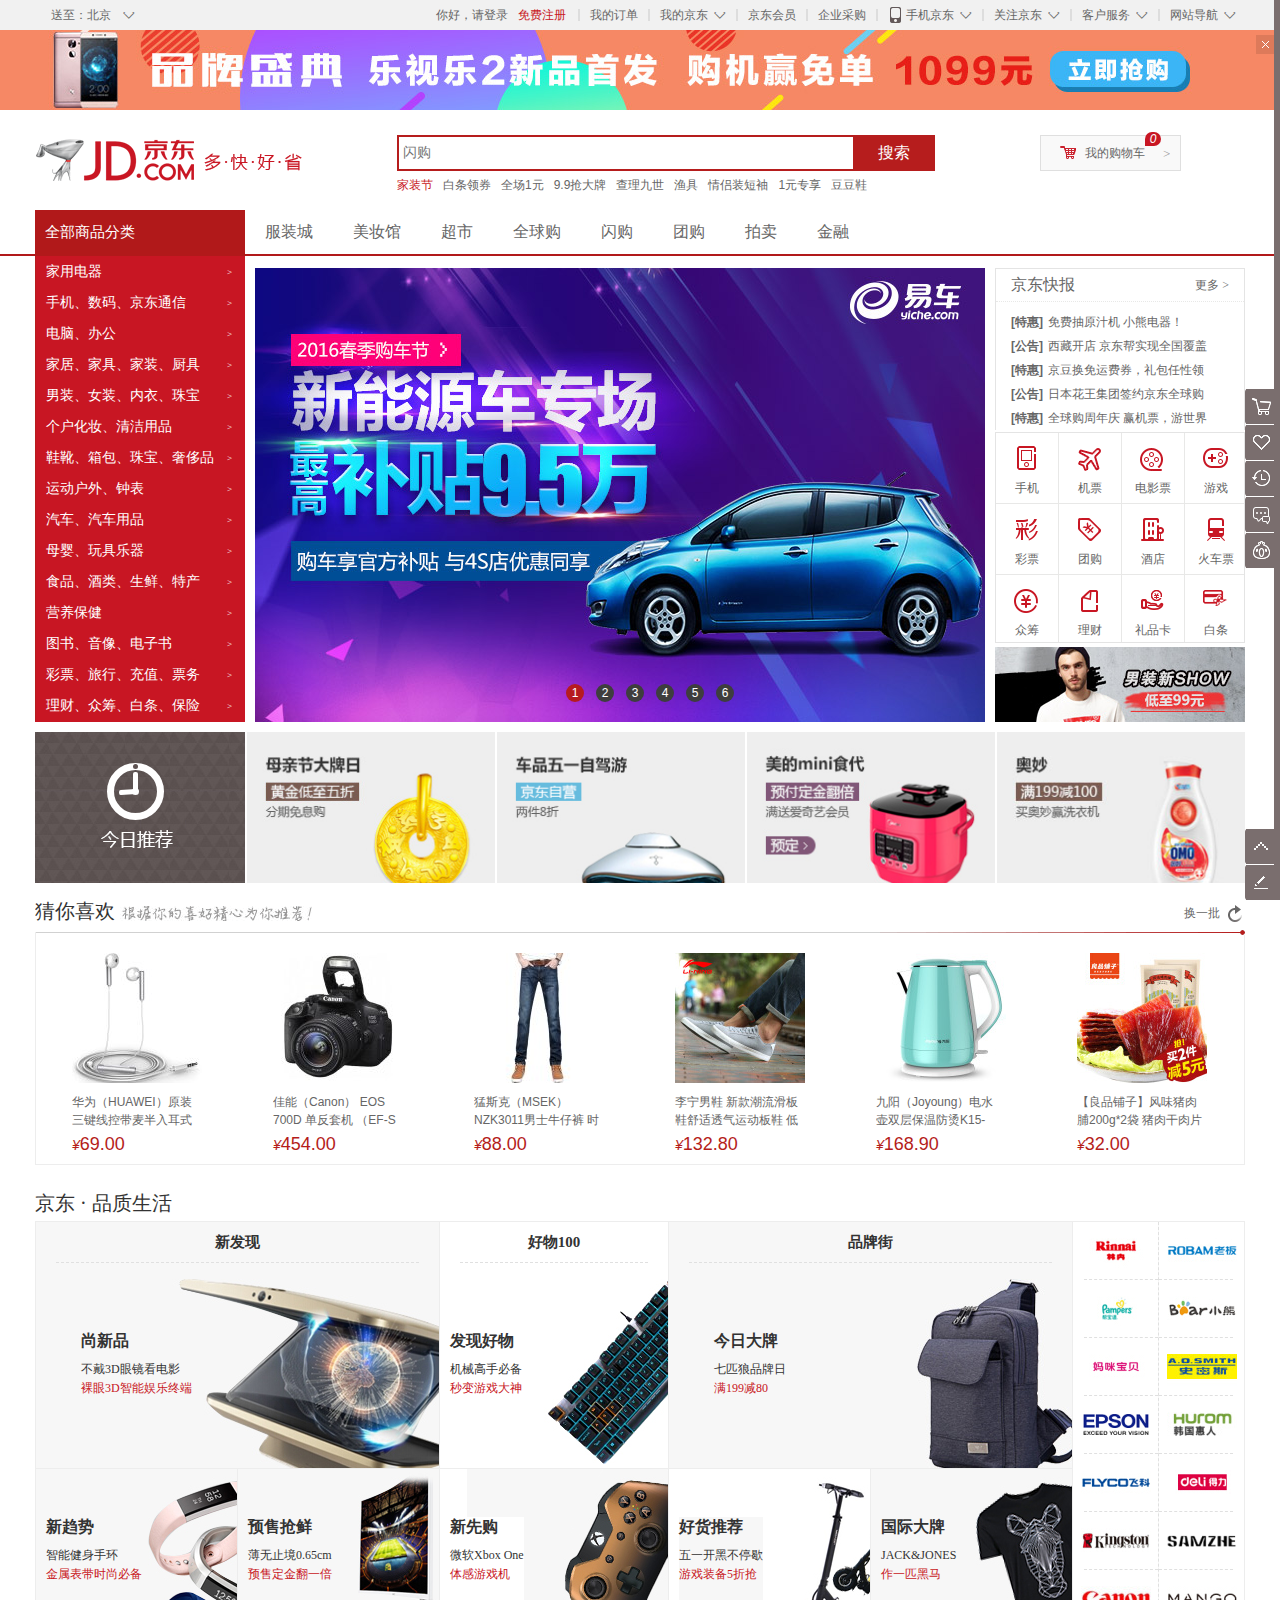
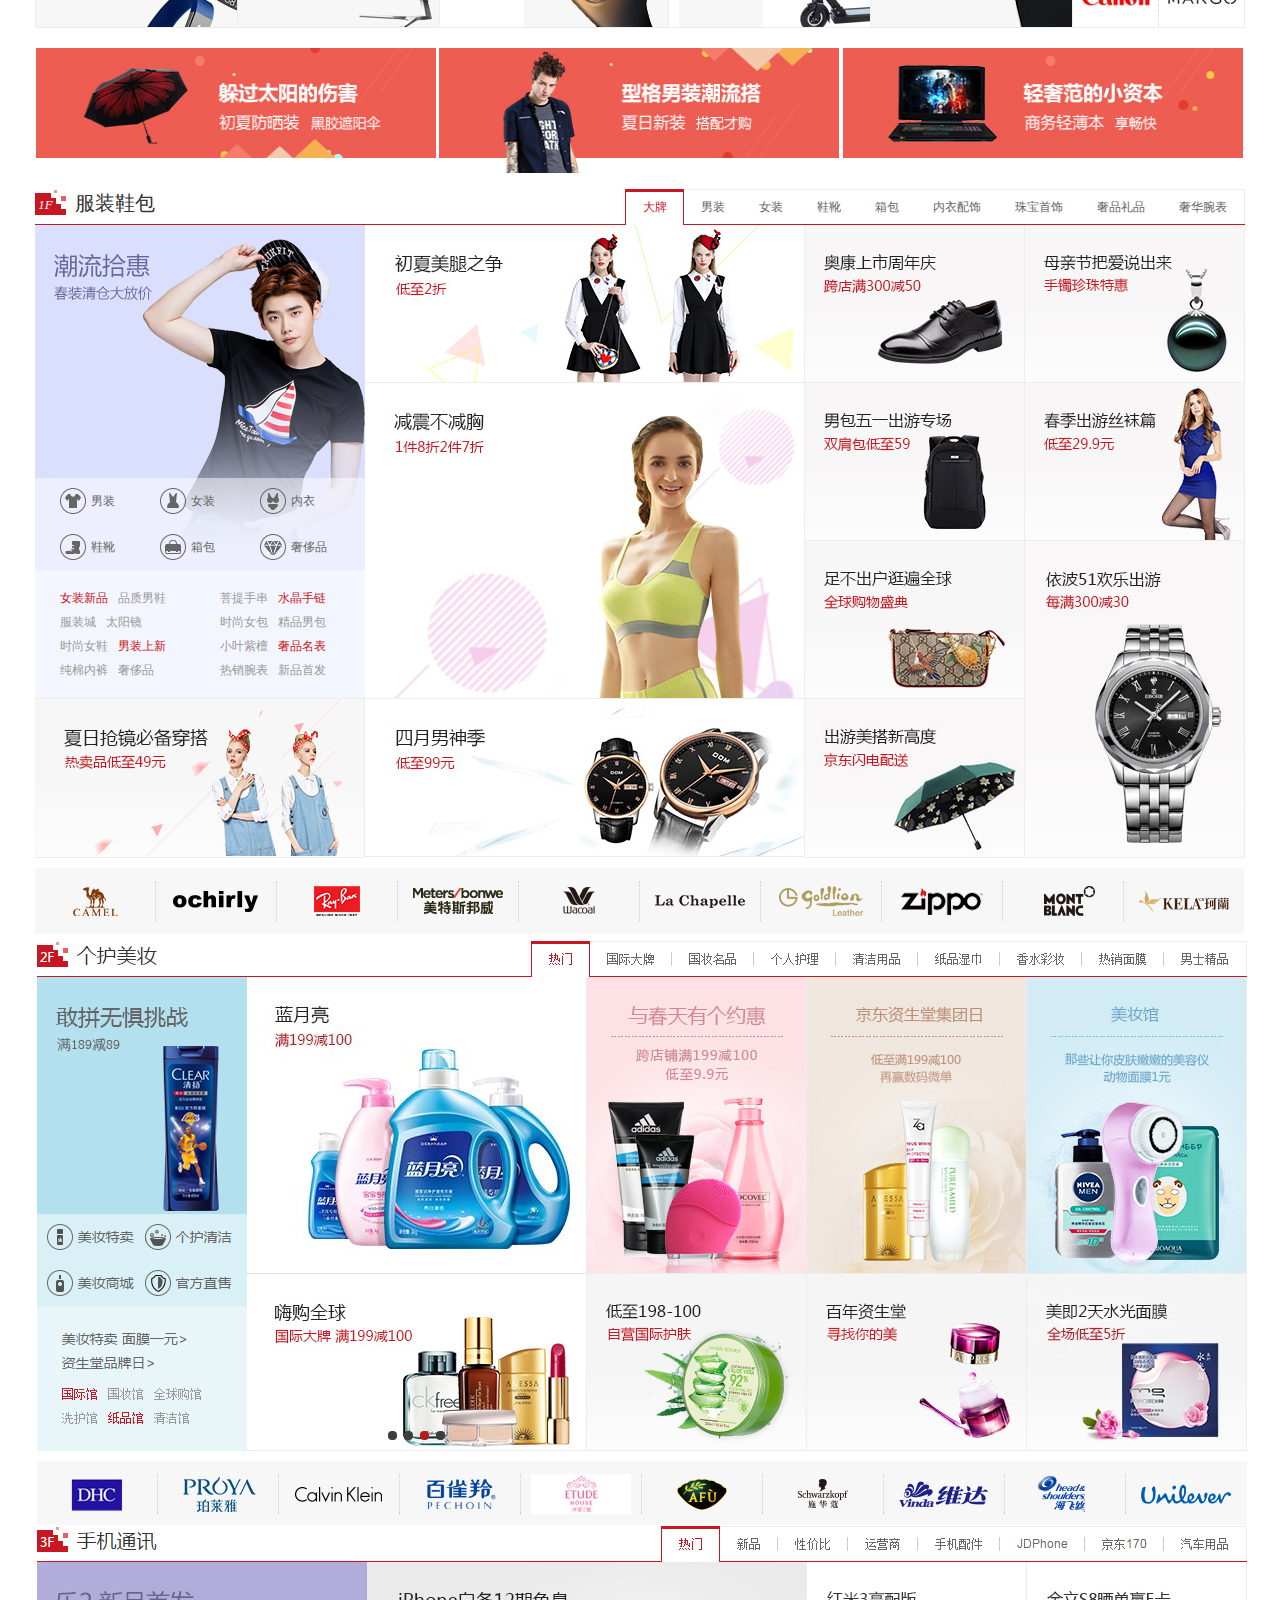
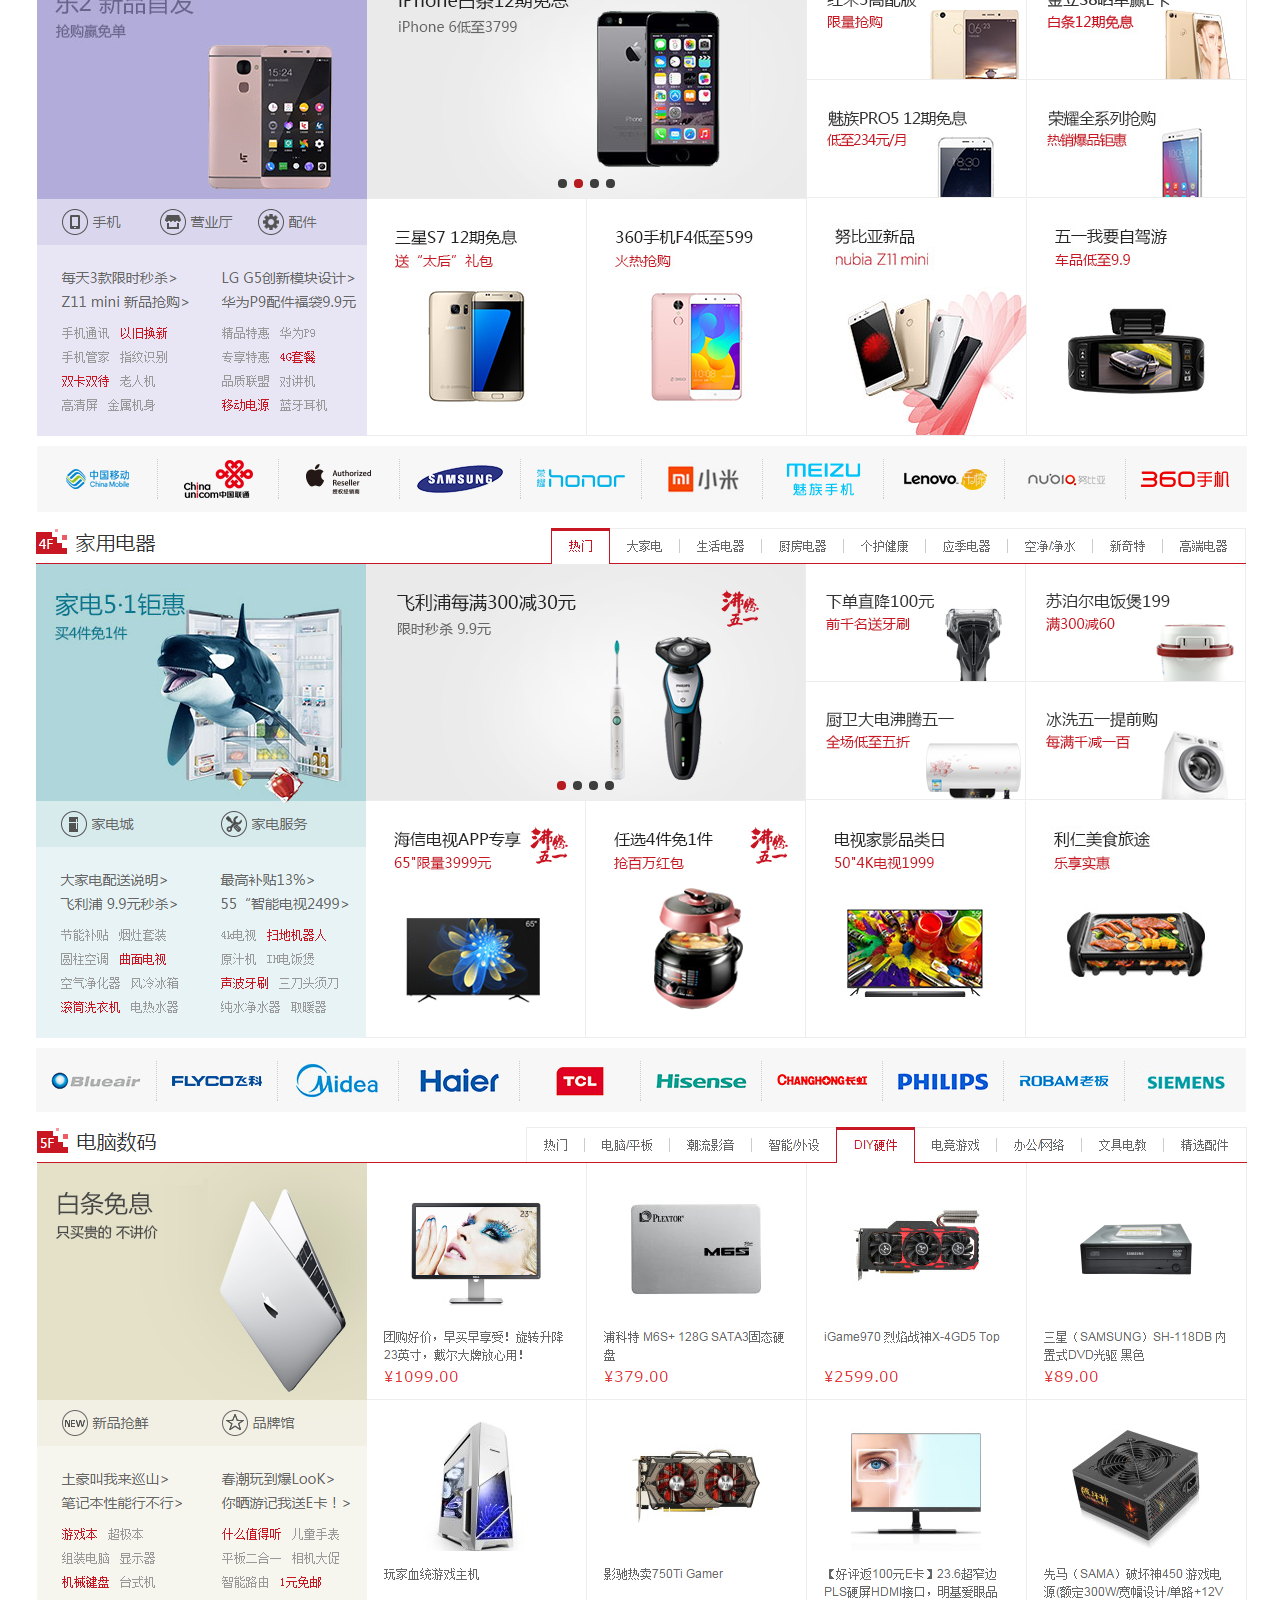
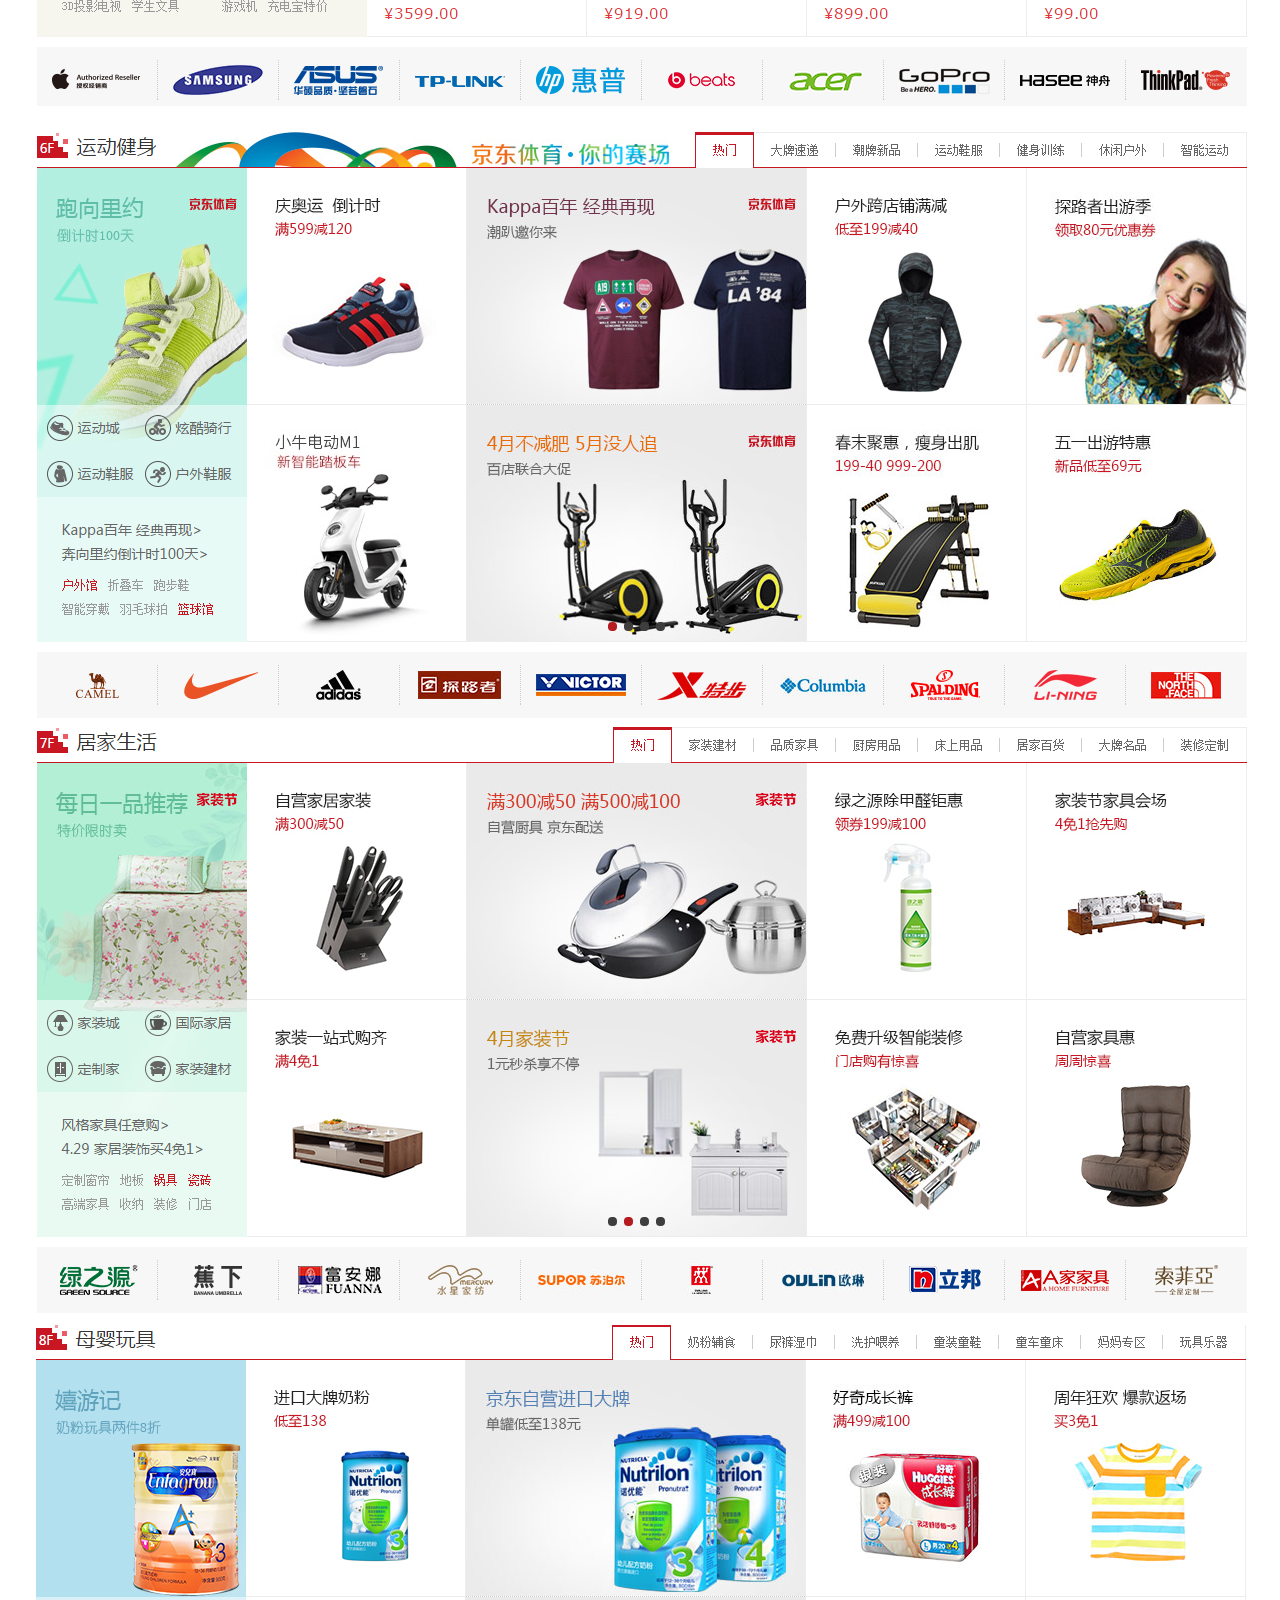
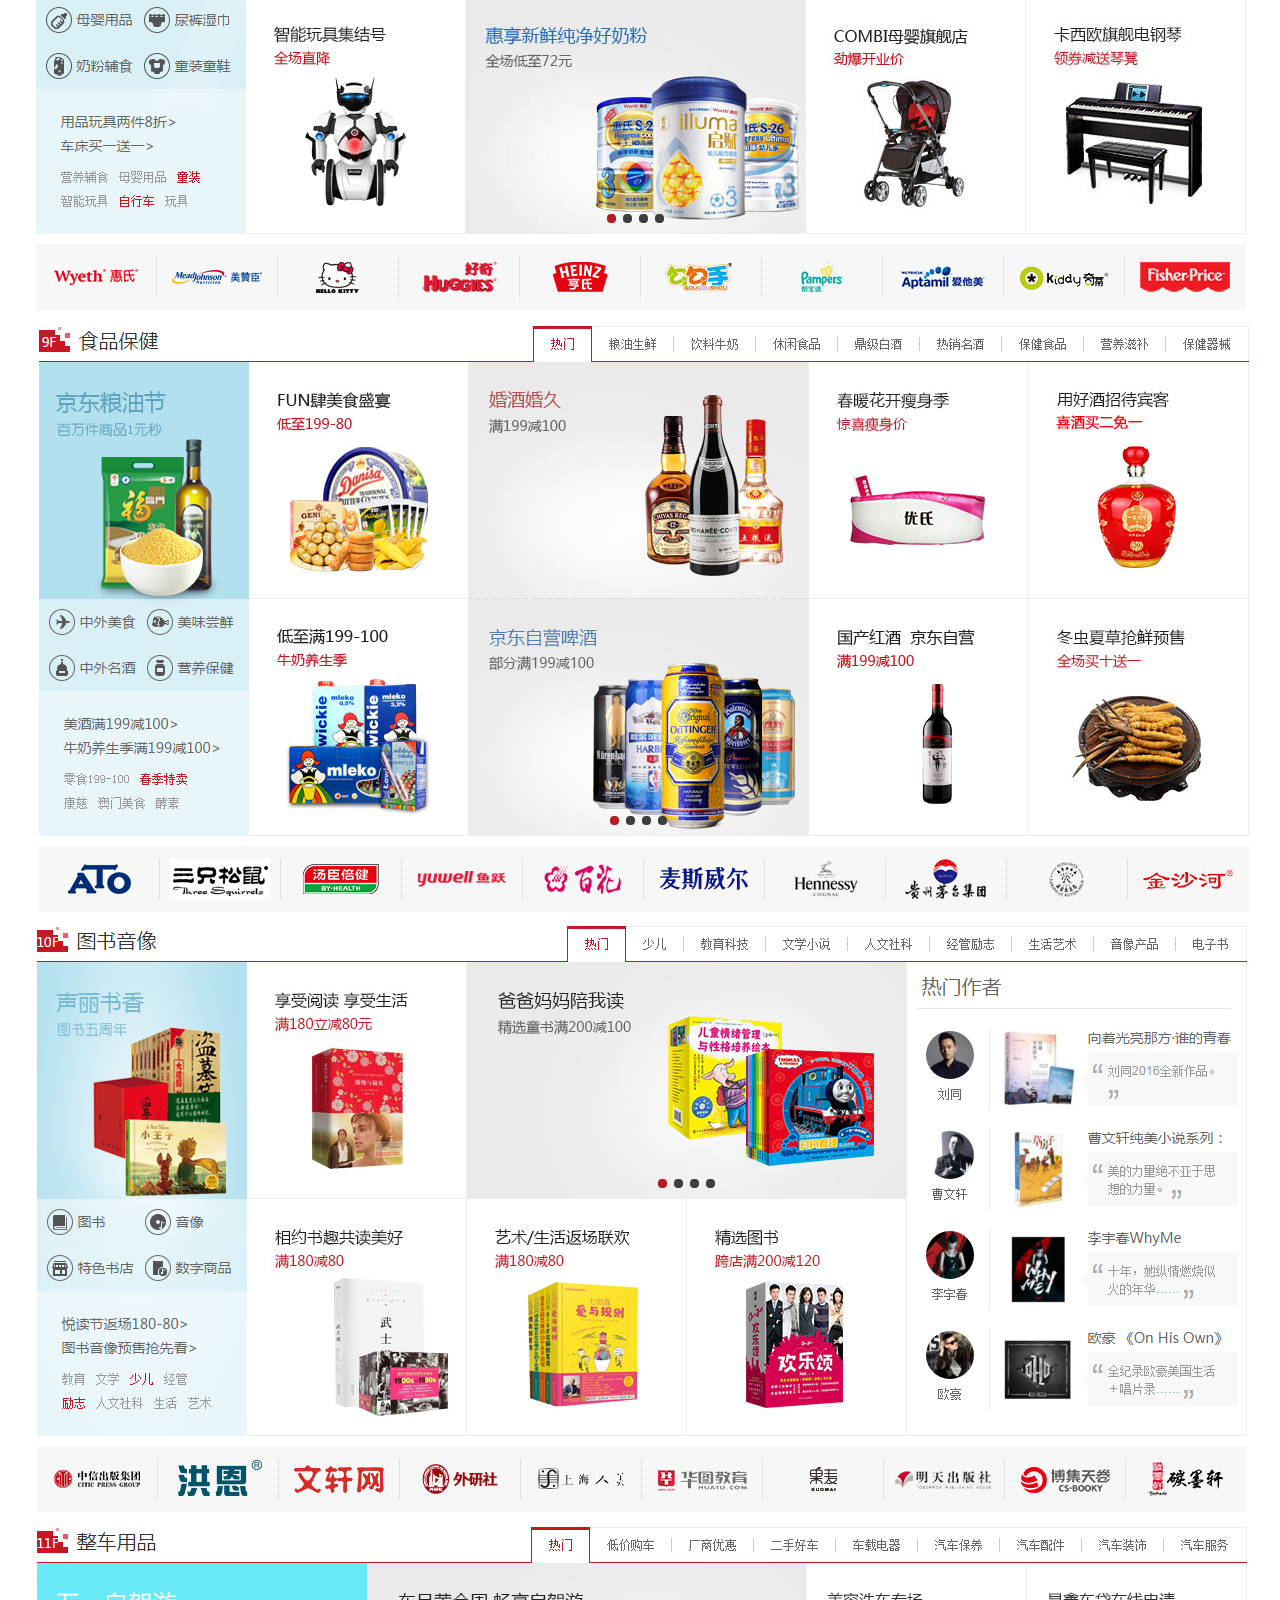
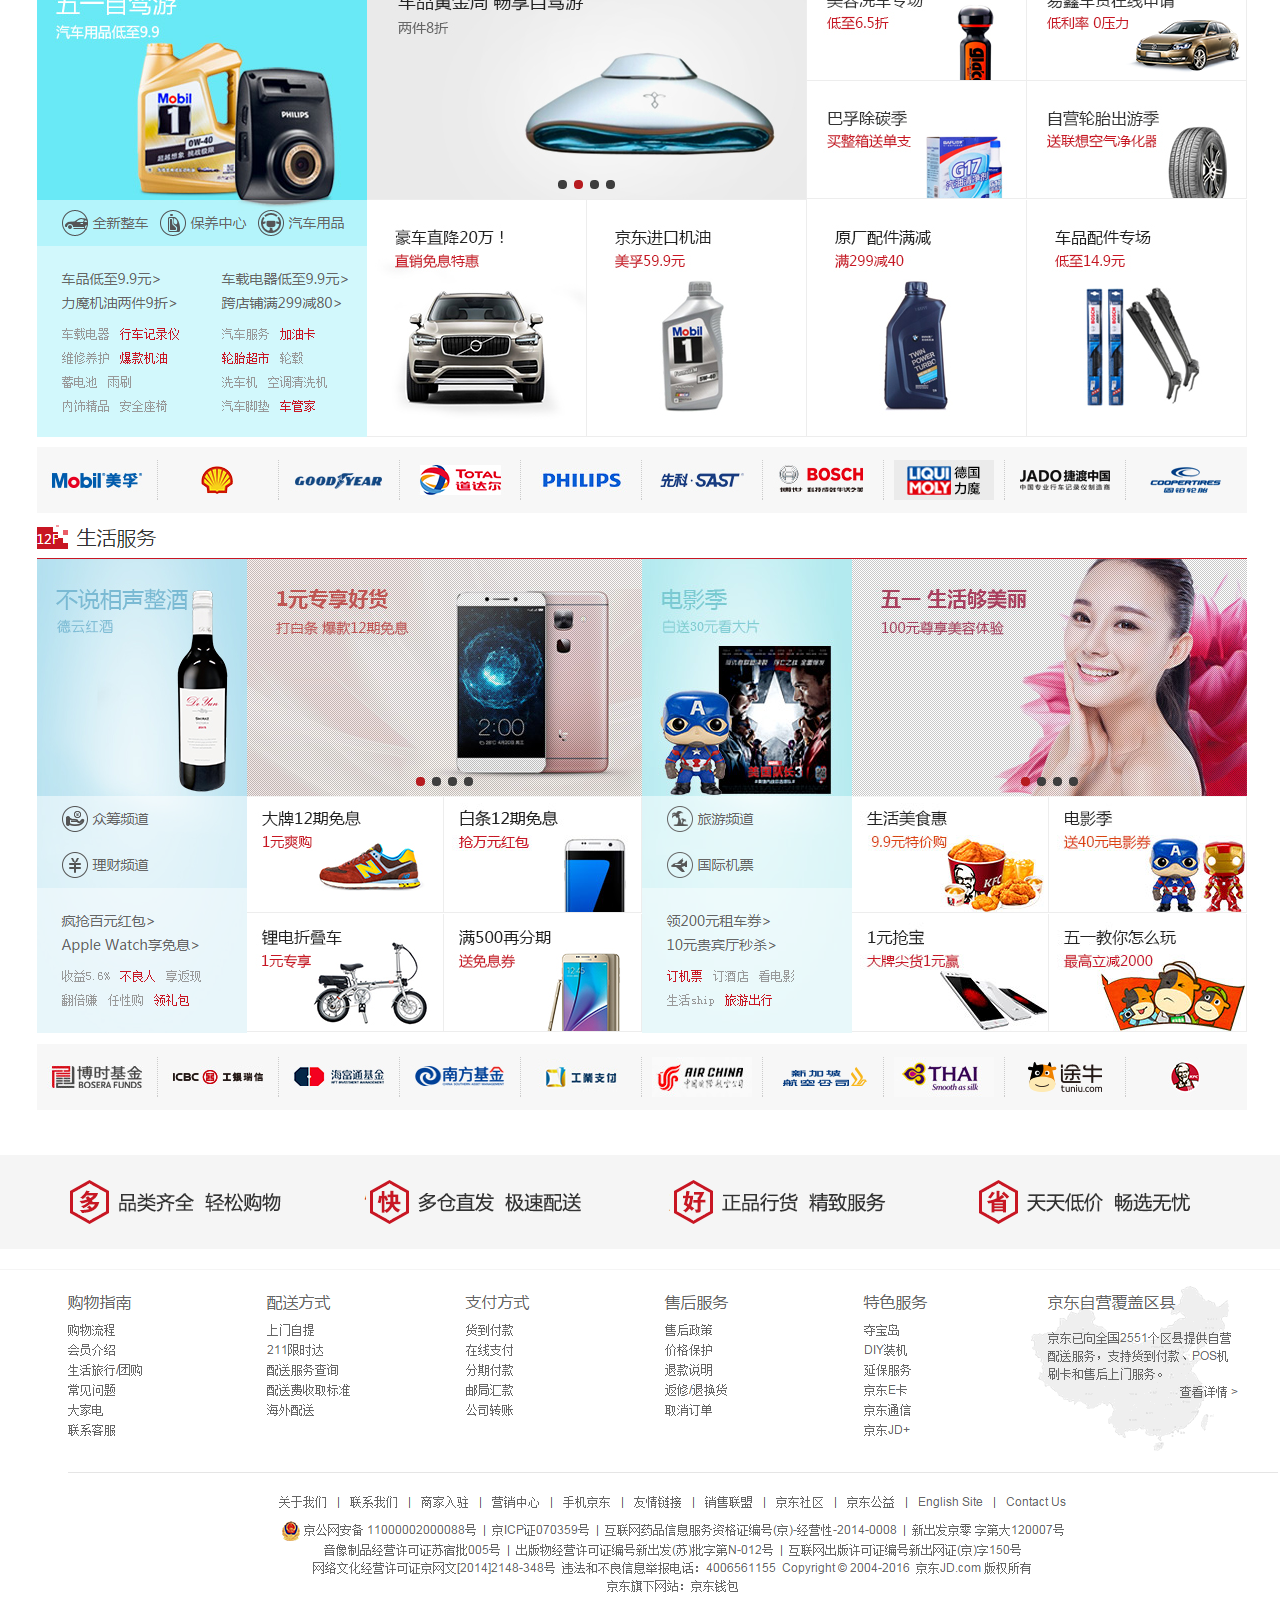
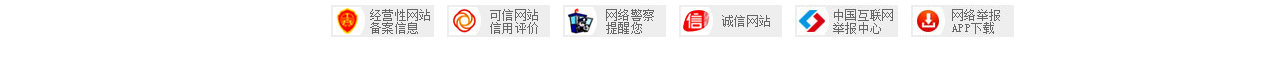
<file: index.html>
<!DOCTYPE html>
<html>
<head>
    <meta charset="UTF-8">
    <title>京东(JD.COM)-综合网购首选-正品低价、品质保障、配送及时、轻松购物！</title>
    <link rel="icon" href="images/favicon.ico" mce_href="images/favicon.ico" type="image/x-icon">
    <link type="text/css" rel="stylesheet" href="css/reset.css">
    <link type="text/css" rel="stylesheet" href="css/common.css">
    <link type="text/css" rel="stylesheet" href="css/index.css">
    <link type="text/css" rel="stylesheet" href="css/pseudo.css">
</head>
<body>
<!--顶部-->
<div class="top-container">
    <div id="top" class="top">
        <!--左侧菜单-->
        <ul class="fl">
            <li class="area dorpdown">
                <div class="dt icon">
                    <i class="right">
                        <s>◇</s>
                    </i>
                </div>
                <a href="javascript:void(0)">送至：<span id="areaSel">北京</span> </a>

                <div class="dd dorpdown-layer sz">
                    <div class="dd-spacer szs"></div>
                    <ul id="area">
                    </ul>
                </div>
            </li>
        </ul>
        <!--右侧菜单-->
        <ul class="fr">
            <li class="login">
                <a id="isLogin" href="login.html">你好，请登录</a>&nbsp;&nbsp;
                <a href="javascript:void(0)" class="style-red">免费注册</a>
            </li>
            <li class="spacer"></li>
            <li>
                <div class="dt"><a href="javascript:void(0)">我的订单</a></div>
            </li>
            <li class="spacer"></li>
            <li class="dorpdown">
                <div class="dt icon">
                    <i class="right">
                        <s>◇</s>
                    </i>
                    <a href="javascript:void(0)">我的京东</a>
                </div>
                <div class="dd dorpdown-layer">
                    <div class="dd-spacer"></div>
                    <img src="./images/panel/t1.png"/>
                </div>
            </li>
            <li class="spacer"></li>
            <li>
                <div class="dt"><a href="javascript:void(0)">京东会员</a></div>
            </li>
            <li class="spacer"></li>
            <li>
                <div class="dt"><a href="javascript:void(0)">企业采购</a></div>
            </li>
            <li class="spacer"></li>
            <li class="app dorpdown">
                <div class="dt icon">
                    <i class="right"><s>◇</s></i>
                    <i class="mobile"></i>
                    <a href="javascript:void(0)">手机京东</a>
                </div>
                <div class="dd dorpdown-layer sj">
                    <div class="dd-spacer sjs"></div>
                    <img src="./images/panel/t2.png"/>
                </div>
            </li>
            <li class="spacer"></li>
            <li class="dorpdown">
                <div class="dt icon">
                    <i class="right">
                        <s>◇</s>
                    </i>
                    <a href="javascript:void(0)">关注京东</a>
                </div>
                <div class="dd dorpdown-layer gz">
                    <div class="dd-spacer"></div>
                    <img src="./images/panel/t3.png"/>
                </div>
            </li>
            <li class="spacer"></li>
            <li class="dorpdown">
                <div class="dt icon">
                    <i class="right">
                        <s>◇</s>
                    </i>
                    <a href="javascript:void(0)">客户服务</a>
                </div>
                <div class="dd dorpdown-layer fw">
                    <div class="dd-spacer"></div>
                    <img src="./images/panel/t4.png"/>
                </div>
            </li>
            <li class="spacer"></li>
            <li> <!--class="dorpdown"-->
                <div class="dt icon">
                    <i class="right">
                        <s>◇</s>
                    </i>
                    <a href="javascript:void(0)">网站导航</a>
                </div>
                <!--<div class="dd dorpdown-layer dh">
                    <div class="dd-spacer dhs"></div>
                </div>-->
            </li>
        </ul>
        <span class="clr"></span>
    </div>
</div>
<div id="top-banner" style="position:relative;width:100%;height:80px;margin:0px auto 0px;background-color:#f68865;">
    <div class="w" style="position:relative;">
        <a href="javascript:void(0)" id="topbanner-close"
           style="position: absolute;right:5px;top:5px;display:block;width:19px;height:19px;background:url(./images/icon3.png) no-repeat 0 0;"></a>
        <a href="javascript:void(0)">
            <img src="./images/ad0.jpg" width="1210" height="80">
        </a>
    </div>
</div>
<div class="bottom">
    <!--logo-->
    <div class="logo">
        <a class="logo"></a>
    </div>
    <!--搜索框-->
    <div class="search">
        <input type="text" placeholder="闪购"><input type="button" value="搜索">
    </div>
    <!--购物车-->
    <div class="cart dorpdown">
        <div class="cart-icon">
            <i class="ci-l"></i>
            <i class="ci-r">></i>
            <i class="ci-count">0</i>
            <a href="javascript:void(0)">我的购物车</a>
        </div>
        <div class="dd dorpdown-layer cartdl">
            <div class="dd-spacer carts"></div>
            <img src="./images/panel/t5.png"/>
        </div>
    </div>
    <!--关键字-->
    <div id="hotWords" class="hot-words"></div>
    <span class="clr"></span>
</div>

<div class="nav-container">
    <div class="nav">
        <div class="classify">
            <div class="dt">
                <a href="javascript:void(0)">全部商品分类</a>
            </div>
            <div class="sub">
                <div id="classify" class="inner"></div>
            </div>
        </div>
        <div class="items">
            <ul>
                <li><a href="javascript:void(0)">服装城</a></li>
                <li><a href="javascript:void(0)">美妆馆</a></li>
                <li><a href="javascript:void(0)">超市</a></li>
                <li><a href="javascript:void(0)">全球购</a></li>
            </ul>
            <ul>
                <li><a href="javascript:void(0)">闪购</a></li>
                <li><a href="javascript:void(0)">团购</a></li>
                <li><a href="javascript:void(0)">拍卖</a></li>
                <li><a href="javascript:void(0)">金融</a></li>
            </ul>
        </div>
    </div>
</div>
<div class="focus">
    <div id="slider" class="slider">
        <ul>
            <li>
                <div class="inner"><a href="javascript:void(0)">
                    <img src="images/slider1.jpg" alt="" width="730" height="454"/></a></div>
            </li>
            <li>
                <div class="inner"><a href="javascript:void(0)"><img src="images/slider2.jpg" alt=""/></a></div>
            </li>
            <li>
                <div class="inner"><a href="javascript:void(0)"><img src="images/slider3.jpg" alt=""/></a></div>
            </li>
            <li>
                <div class="inner"><a href="javascript:void(0)"><img src="images/slider4.jpg" alt=""/></a></div>
            </li>
            <li>
                <div class="inner"><a href="javascript:void(0)"><img src="images/slider5.jpg" alt=""/></a></div>
            </li>
            <li>
                <div class="inner"><a href="javascript:void(0)"><img src="images/slider6.jpg" alt=""/></a></div>
            </li>
        </ul>
        <div id="slider-cur">
            <span class="cur">1</span>
            <span>2</span>
            <span>3</span>
            <span>4</span>
            <span>5</span>
            <span>6</span>
        </div>

        <div class="slider-page" style="display: none;">
            <a href="javascript:void(0)" class="slider-prev">&lt;</a>
            <a href="javascript:void(0)" class="slider-next">&gt;</a>
        </div>
    </div>
</div>
<div class="r-container">
    <div class="news">
        <div class="mt">
            <h2>京东快报</h2>

            <div class="extra">
                <a href="javascript:void(0)">更多 &gt;</a>
            </div>
        </div>
        <div class="mc">
            <ul id="news"></ul>
        </div>
    </div>
    <div class="service">
        <ul></ul>
        <div id="serviceTab" class="mc-inner hide">
            <div class="hide">
                <a class="close">×</a>
                <img src="./images/panel/s1.png" style="margin-top: 12px;margin-left:5px;text-align: center"/>
            </div>
            <div class="hide">
                <a class="close">×</a>
                <img src="./images/panel/s2.png" style="margin-top: 12px;text-align: center"/>
            </div>
            <div class="hide">
                <a class="close">×</a>
                <img src="./images/panel/s3.png" style="margin-top: 12px;text-align: center"/>
            </div>
            <div class="hide">
                <a class="close">×</a>
                <img src="./images/panel/s4.png" style="margin-top: 12px;text-align: center"/>
            </div>
        </div>
    </div>
    <div class="r-ad">
        <a href="javascript:void(0)"><img src="./images/ad1.jpg" width="250" height="75"></a>
    </div>
</div>

<div class="today">
    <div class="mt">
        <div class="jd-clock-wrap">
            <div class="jd-clock">
                <div class="jd-clock-h" id="jdClockHours" style="transform: rotate(266deg);"></div>
                <div class="jd-clock-m"></div>
                <div class="jd-clock-s"></div>
            </div>
        </div>
    </div>
    <div class="slider2">
        <ul class="inner">
            <li>
                <img width="248" height="166" src="./images/slider-2-1.jpg">
                <img width="248" height="166" src="./images/slider-2-2.jpg">
                <img width="248" height="166" src="./images/slider-2-3.jpg">
                <img width="248" height="166" src="./images/slider-2-4.jpg">
            </li>
            <li>
                <img width="248" height="166" src="./images/slider-2-5.jpg">
                <img width="248" height="166" src="./images/slider-2-6.jpg">
                <img width="248" height="166" src="./images/slider-2-7.jpg">
                <img width="248" height="166" src="./images/slider-2-8.jpg">
            </li>
            <li>
                <img width="248" height="166" src="./images/slider-2-9.jpg">
                <img width="248" height="166" src="./images/slider-2-10.jpg">
                <img width="248" height="166" src="./images/slider-2-11.jpg">
                <img width="248" height="166" src="./images/slider-2-12.jpg">
            </li>
            <li>
                <img width="248" height="166" src="./images/slider-2-1.jpg">
                <img width="248" height="166" src="./images/slider-2-2.jpg">
                <img width="248" height="166" src="./images/slider-2-3.jpg">
                <img width="248" height="166" src="./images/slider-2-4.jpg">
            </li>
        </ul>
    </div>
</div>
<div class="guess-like">
    <div class="guessyou">
        <div class="mt">
            <h2>猜你喜欢</h2>
            <a href="javascript:void(0)" class="extra" id="changeGuess">换一批</a>
        </div>
        <div class="mc">
            <div class="spacer"><i></i></div>
            <ul id="guess"></ul>
        </div>
    </div>
</div>
<div class="special-buy">
    <div class="home-special-buy">
        <h2>京东 · 品质生活</h2>

        <div class="hs-content">
            <div class="has-col1">
                <a href="javascript:void(0)" class="has-item">
                    <p class="area-tit">新发现</p>

                    <div class="sub-tit">
                        <p class="tit">尚新品</p>

                        <p class="desc">不戴3D眼镜看电影</p>

                        <p class="promotion">裸眼3D智能娱乐终端</p>
                    </div>
                    <img src="./images/special1.jpg">
                </a>
                <a href="javascript:void(0)" class="has-item-small">
                    <div class="sub-tit">
                        <p class="tit">新趋势</p>

                        <p class="desc">智能健身手环</p>

                        <p class="promotion">金属表带时尚必备</p>
                    </div>
                    <img src="./images/special2.jpg">
                </a>
                <a href="javascript:void(0)" class="has-item-small">
                    <div class="sub-tit">
                        <p class="tit">预售抢鲜</p>

                        <p class="desc">薄无止境0.65cm</p>

                        <p class="promotion">预售定金翻一倍</p>
                    </div>
                    <img src="./images/special6.jpg">
                </a>
            </div>
            <div class="has-col2">
                <a href="javascript:void(0)" class="has-item">
                    <p class="area-tit">好物100</p>

                    <div class="sub-tit">
                        <p class="tit">发现好物</p>

                        <p class="desc">机械高手必备</p>

                        <p class="promotion">秒变游戏大神</p>
                    </div>
                    <img src="./images/special3.jpg">
                </a>
                <a href="javascript:void(0)" class="has-item-small">
                    <div class="sub-tit">
                        <p class="tit">新先购</p>

                        <p class="desc">微软Xbox One</p>

                        <p class="promotion">体感游戏机</p>
                    </div>
                    <img src="./images/special7.jpg">
                </a>
            </div>
            <div class="has-col3">
                <a href="javascript:void(0)" class="has-item">
                    <p class="area-tit">品牌街</p>

                    <div class="sub-tit">
                        <p class="tit">今日大牌</p>

                        <p class="desc">七匹狼品牌日</p>

                        <p class="promotion">满199减80</p>
                    </div>
                    <img src="./images/special5.jpg">
                </a>
                <a href="javascript:void(0)" class="has-item-small">
                    <div class="sub-tit">
                        <p class="tit">好货推荐</p>

                        <p class="desc">五一开黑不停歇</p>

                        <p class="promotion">游戏装备5折抢</p>
                    </div>
                    <img src="./images/special8.jpg">
                </a>
                <a href="javascript:void(0)" class="has-item-small">
                    <div class="sub-tit">
                        <p class="tit">国际大牌</p>

                        <p class="desc">JACK&JONES</p>

                        <p class="promotion">作一匹黑马</p>
                    </div>
                    <img src="./images/special9.jpg">
                </a>
            </div>
            <div class="brands-left">
                <ul>
                    <li><a href="javascript:void(0)" class="item"><img
                            src="./images/brands1.jpg"
                            alt=""/></a></li>
                    <li><a href="javascript:void(0)" class="item"><img
                            src="./images/brands2.jpg"
                            alt=""/></a></li>
                    <li><a href="javascript:void(0)" class="item"><img
                            src="./images/brands3.jpg"
                            alt=""/></a></li>
                    <li><a href="javascript:void(0)" class="item"><img
                            src="./images/brands4.jpg"
                            alt=""/></a></li>
                    <li><a href="javascript:void(0)" class="item"><img
                            src="./images/brands5.jpg"
                            alt=""/></a></li>
                    <li><a href="javascript:void(0)" class="item"><img
                            src="./images/brands6.jpg"
                            alt=""/></a></li>
                    <li><a href="javascript:void(0)" class="item"><img
                            src="./images/brands7.jpg"
                            alt=""/></a></li>
                </ul>
            </div>
            <div class="brands-right">
                <ul>
                    <li><a href="javascript:void(0)" class="item"><img
                            src="./images/brands8.jpg"
                            alt=""/></a></li>
                    <li><a href="javascript:void(0)" class="item"><img
                            src="./images/brands9.jpg"
                            alt=""/></a></li>
                    <li><a href="javascript:void(0)" class="item"><img
                            src="./images/brands10.jpg"
                            alt=""/></a></li>
                    <li><a href="javascript:void(0)" class="item"><img
                            src="./images/brands11.jpg"
                            alt=""/></a></li>
                    <li><a href="javascript:void(0)" class="item"><img
                            src="./images/brands12.jpg"
                            alt=""/></a></li>
                    <li><a href="javascript:void(0)" class="item"><img
                            src="./images/brands13.jpg"
                            alt=""/></a></li>
                    <li><a href="javascript:void(0)" class="item"><img
                            src="./images/brands14.jpg"
                            alt=""/></a></li>
                </ul>
            </div>
        </div>
    </div>
</div>

<div class="floor-banner">
    <div class="floor-banner-main">
        <img src="./images/fbanner1.jpg" width="400"
             height="125">
        <img src="./images/fbanner2.jpg" width="400"
             height="125">
        <img src="./images/fbanner3.jpg" width="400"
             height="125">
    </div>
</div>

<div class="w floor lazy-fn lazy-fn-done floor-current" id="f1">
    <div id="clothes" class="m">
        <div class="mt">
            <h2><i>1F</i>服装鞋包</h2>
            <ul id="f1Tab" class="tab">
                <li class="tab-item tab-selected" style="width: 58px;"><a href="javascript:void(0)">大牌</a><span>◆</span>
                </li>
                <li class="tab-item" style="width: 58px;"><a href="javascript:void(0)">男装</a><span>◆</span></li>
                <li class="tab-item" style="width: 58px;"><a href="javascript:void(0)">女装</a><span>◆</span></li>
                <li class="tab-item" style="width: 58px;"><a href="javascript:void(0)">鞋靴</a><span>◆</span></li>
                <li class="tab-item" style="width: 58px;"><a href="javascript:void(0)">箱包</a><span>◆</span></li>
                <li class="tab-item" style="width: 82px;"><a href="javascript:void(0)">内衣配饰</a><span>◆</span></li>
                <li class="tab-item" style="width: 82px;"><a href="javascript:void(0)">珠宝首饰</a><span>◆</span></li>
                <li class="tab-item" style="width: 82px;"><a href="javascript:void(0)">奢品礼品</a><span>◆</span></li>
                <li class="tab-item" style="width: 82px;"><a href="javascript:void(0)">奢华腕表</a><span style="background: rgb(255, 255, 255);">◆</span>
                </li>
            </ul>
        </div>
        <div id="f1Main" class="mc">
            <div class="side">
                <div class="side-inner">
                    <div class="banner">
                        <a href="javascript:void(0)" title=""><img
                                src="./images/f1-1.jpg"
                                width="330" height="475" alt=""></a>
                    </div>
                    <ul class="themes">
                        <li class="fore1">
                            <a href="javascript:void(0)">
                                <i class="icon"></i>
                                <span>男装</span>
                            </a>
                        </li>
                        <li class="fore2">
                            <a href="javascript:void(0)">
                                <i class="icon"></i>
                                <span>女装</span>
                            </a>
                        </li>
                        <li class="fore3">
                            <a href="javascript:void(0)">
                                <i class="icon"></i>
                                <span>内衣</span>
                            </a>
                        </li>
                        <li class="fore4">
                            <a href="javascript:void(0)">
                                <i class="icon"></i>
                                <span>鞋靴</span>
                            </a>
                        </li>
                        <li class="fore5">
                            <a href="javascript:void(0)">
                                <i class="icon"></i>
                                <span>箱包</span>
                            </a>
                        </li>
                        <li class="fore6">
                            <a href="javascript:void(0)">
                                <i class="icon"></i>
                                <span>奢侈品</span>
                            </a>
                        </li>
                    </ul>
                    <ul class="words">
                        <li class="fore1"><a href="javascript:void(0)"><span
                                class="style-red">女装新品</span></a><a href="javascript:void(0)"
                                >品质男鞋</a><a
                                href="javascript:void(0)">服装城</a><a
                                href="javascript:void(0)"
                                >太阳镜</a><a href="javascript:void(0)">时尚女鞋</a><a
                                href="javascript:void(0)"><span class="style-red">男装上新</span></a><a
                                href="javascript:void(0)">纯棉内裤</a><a
                                href="javascript:void(0)">奢侈品</a></li>
                        <li class="fore2"><a href="javascript:void(0)">菩提手串</a><a
                                href="javascript:void(0)"
                                ><span class="style-red">水晶手链</span></a><a
                                href="javascript:void(0)">时尚女包</a><a
                                href="javascript:void(0)">精品男包</a><a
                                href="javascript:void(0)"
                                >小叶紫檀</a><a href="javascript:void(0)"
                                ><span class="style-red">奢品名表</span></a><a
                                href="javascript:void(0)">热销腕表</a><a
                                href="javascript:void(0)">新品首发</a></li>
                    </ul>
                </div>
                <div class="side-extra">
                    <a href="javascript:void(0)"><img width="328" height="157"
                                                      src="./images/f1-2.jpg"></a>
                </div>
            </div>
            <div class="main main-selected">
                <div class="main-inner">
                    <ul class="main-body">
                        <li class="fore1">
                            <a href="javascript:void(0)"><img
                                    src="./images/f1-3.jpg"
                                    width="439" height="157"></a>
                        </li>
                        <li class="fore2" id="f1-fore-random"><a
                                href="javascript:void(0)"><img
                                src="./images/f1-4.jpg"
                                width="439" height="157"></a></li>
                        <li class="fore3">
                            <a href="javascript:void(0)"><img
                                    src="./images/f1-5.jpg"
                                    width="219" height="157"></a>
                        </li>
                        <li class="fore4">
                            <a href="javascript:void(0)"><img
                                    src="./images/f1-6.jpg"
                                    width="219" height="157"></a>
                        </li>
                        <li class="fore5">
                            <a href="javascript:void(0)"><img
                                    src="./images/f1-7.jpg"
                                    width="219" height="157"></a>
                        </li>
                        <li class="fore6">
                            <a href="javascript:void(0)"><img
                                    src="./images/f1-8.jpg"
                                    width="219" height="157"></a>
                        </li>
                    </ul>
                    <ul class="main-extra">
                        <li class="fore1">
                            <a href="javascript:void(0)"><img
                                    src="./images/f1-9.jpg"
                                    width="219" height="157"></a>
                        </li>
                        <li class="fore2">
                            <a href="javascript:void(0)"><img
                                    src="./images/f1-10.jpg"
                                    width="219" height="157"></a>
                        </li>
                        <li class="fore3">
                            <div id="ad6821"><a href="javascript:void(0)"
                                                title=""><img
                                    src="./images/f1-11.jpg"
                                    width="219" height="316"></a></div>
                        </li>
                    </ul>
                </div>
                <div class="slider">
                    <div class="slider-body" style="position: relative;">
                        <ul class="slider-main" style="width: 2634px; left: -1756px; position: absolute;">
                            <li class="slider-panel" style="float: left; display: list-item;"><a
                                    href="javascript:void(0)"><img
                                    src="./images/f1-slider-1.jpg"
                                    width="439" height="315" data-lazy-img="done" alt=""></a></li>
                            <li class="slider-panel" style="float: left; display: list-item;"><a
                                    href="javascript:void(0)"
                                    ><img
                                    src="./images/f1-slider-2.jpg"
                                    width="439" height="315"></a></li>
                            <li class="slider-panel" style="float: left; display: list-item;"><a
                                    href="javascript:void(0)"
                                    ><img
                                    src="./images/f1-slider-3.jpg"
                                    width="439" height="315"></a></li>
                            <li class="slider-panel" style="float: left; display: list-item;"><a
                                    href="javascript:void(0)"
                                    ><img
                                    src="./images/f1-slider-4.jpg"
                                    width="439" height="315"></a></li>
                            <li class="slider-panel slider-panel-selected" style="float: left; display: list-item;"><a
                                    href="javascript:void(0)" title=""><img
                                    src="./images/f1-slider-1.jpg"
                                    width="439" height="315"></a></li>
                        </ul>
                    </div>
                    <!--<div class="slider-nav">
                        <ul>
                            <li class="slider-item  slider-selected"></li>
                            <li class="slider-item"></li>
                            <li class="slider-item"></li>
                            <li class="slider-item"></li>
                        </ul>
                    </div>
                    <div class="slider-page">
                        <a href="javascript:void(0)" class="slider-prev">&lt;</a>
                        <a href="javascript:void(0)" class="slider-next">&gt;</a>
                    </div>-->
                </div>
            </div>
            <div class="main"><img src="images/panel/f1-2.png" width="882"></div>
            <div class="main"><img src="images/panel/f1-3.png" width="882"></div>
            <div class="main"><img src="images/panel/f1-4.png" width="882"></div>
            <div class="main"><img src="images/panel/f1-5.png" width="882"></div>
            <div class="main"><img src="images/panel/f1-6.png" width="882"></div>
            <div class="main"><img src="images/panel/f1-7.png" width="882"></div>
            <div class="main"><img src="images/panel/f1-8.png" width="882"></div>
            <div class="main"><img src="images/panel/f1-9.png" width="882"></div>
        </div>
    </div>
    <div class="brands">
        <ul>
            <li class="fore1"><a href="javascript:void(0)"><img
                    src="./images/f1-brands-1.png"
                    width="100" height="40" alt=""></a>
            </li>
            <li class="fore2"><a href="javascript:void(0)"><img
                    src="./images/f1-brands-2.png"
                    width="100" height="40" alt=""></a>
            </li>
            <li class="fore3"><a href="javascript:void(0)"><img
                    src="./images/f1-brands-3.png"
                    width="100" height="40" alt=""></a>
            </li>
            <li class="fore4"><a href="javascript:void(0)"><img
                    src="./images/f1-brands-4.png"
                    width="100" height="40" alt=""></a>
            </li>
            <li class="fore5"><a href="javascript:void(0)"><img
                    src="./images/f1-brands-5.png"
                    width="100" height="40" alt=""></a>
            </li>
            <li class="fore6"><a href="javascript:void(0)"><img
                    src="./images/f1-brands-6.png"
                    width="100" height="40" alt=""></a>
            </li>
            <li class="fore7"><a href="javascript:void(0)"><img
                    src="./images/f1-brands-7.png"
                    width="100" height="40" alt=""></a>
            </li>
            <li class="fore8"><a href="javascript:void(0)"><img
                    src="./images/f1-brands-8.png"
                    width="100" height="40" alt=""></a>
            </li>
            <li class="fore9"><a href="javascript:void(0)"><img
                    src="./images/f1-brands-9.png"
                    width="100" height="40" alt=""></a>
            </li>
            <li class="fore10"><a href="javascript:void(0)"><img
                    src="./images/f1-brands-10.png"
                    width="100" height="40" alt=""></a>
            </li>

        </ul>
    </div>
</div>
<!--2-12F-->
<div style="text-align: center;display: block">
    <div style="width:1210px; height:600px;margin: 0 auto"><img id="f2" src="./images/panel/f2.png"/></div>
    <div style="width:1210px; height:600px;margin: 0 auto"><img id="f3" src="./images/panel/f3.png"/></div>
    <div style="width:1210px; height:600px;margin: 0 auto"><img id="f4" src="./images/panel/f4.png"/></div>
    <div style="width:1210px; height:600px;margin: 0 auto"><img id="f5" src="./images/panel/f5.png"/></div>
    <div style="width:1210px; height:600px;margin: 0 auto"><img id="f6" src="./images/panel/f6.png"/></div>
    <div style="width:1210px; height:600px;margin: 0 auto"><img id="f7" src="./images/panel/f7.png"/></div>
    <div style="width:1210px; height:600px;margin: 0 auto"><img id="f8" src="./images/panel/f8.png"/></div>
    <div style="width:1210px; height:600px;margin: 0 auto"><img id="f9" src="./images/panel/f9.png"/></div>
    <div style="width:1210px; height:600px;margin: 0 auto"><img id="f10" src="./images/panel/f10.png"/></div>
    <div style="width:1210px; height:600px;margin: 0 auto"><img id="f11" src="./images/panel/f11.png"/></div>
    <div style="width:1210px; height:600px;margin: 0 auto"><img id="f12" src="./images/panel/f12.png"/></div>
</div>

<!--尾部-->
<div id="lazy-footer" class="lazy-fn lazy-fn-done">
    <div id="service-2014">
        <div class="slogen">
            <span class="item fore1">
                <i></i><b>多</b>品类齐全，轻松购物
            </span>
            <span class="item fore2">
                <i></i><b>快</b>多仓直发，极速配送
            </span>
            <span class="item fore3">
                <i></i><b>好</b>正品行货，精致服务
            </span>
            <span class="item fore4">
                <i></i><b>省</b>天天低价，畅选无忧
            </span>
        </div>
    </div>
    <img src="./images/panel/foot.png"/>
</div>
<!--左侧 楼层-->
<div id="elevator" class="elevator" style="z-index: 5; position: fixed; left: 34.5px; top: 15px; display: block;">
    <ul>
        <li class="handler">
            <a href="#f1">1F</a>
            <a href="#f1" class="etitle">服饰</a>
        </li>
        <li class="handler">
            <a href="#f2">2F</a>
            <a href="#f2" class="etitle">美妆</a>
        </li>
        <li class="handler">
            <a href="#f3">3F</a>
            <a href="#f3" class="etitle">手机</a>
        </li>
        <li class="handler">
            <a href="#f4">4F</a>
            <a href="#f4" class="etitle">家电</a>
        </li>
        <li class="handler">
            <a href="#f5">5F</a>
            <a href="#f5" class="etitle">数码</a>
        </li>
        <li class="handler">
            <a href="#f6">6F</a>
            <a href="#f6" class="etitle">运动</a>
        </li>
        <li class="handler">
            <a href="#f7">7F</a>
            <a href="#f7" class="etitle">居家</a>
        </li>
        <li class="handler">
            <a href="#f8">8F</a>
            <a href="#f8" class="etitle">母婴</a>
        </li>
        <li class="handler">
            <a href="#f9">9F</a>
            <a href="#f9" class="etitle">食品</a>
        </li>
        <li class="handler">
            <a href="#f10">10F</a>
            <a href="#f10" class="etitle">图书</a>
        </li>
        <li class="handler">
            <a href="#f11">11F</a>
            <a href="#f11" class="etitle">车品</a>
        </li>
        <li class="handler">
            <a href="#f12">12F</a>
            <a href="#f12" class="etitle">服务</a>
        </li>
    </ul>
</div>
<!--右侧工具栏-->
<div class="toolbar-warp">
    <div class="toolbar">
        <div class="toolbar-tabs">
            <div class="toolbar-tab">
                <i class="tab-ico tb-cart"></i>
                <em class="tab-text">购物车</em>
            </div>
            <div class="toolbar-tab">
                <i class="tab-ico tb-follow"></i>
                <em class="tab-text">我的关注</em>
            </div>
            <div class="toolbar-tab">
                <i class="tab-ico tb-history"></i>
                <em class="tab-text">我的足迹</em>
            </div>
            <div class="toolbar-tab">
                <i class="tab-ico tb-message"></i>
                <em class="tab-text">我的消息</em>
            </div>
            <div class="toolbar-tab">
                <i class="tab-ico tb-jimi"></i>
                <em class="tab-text">咨询JIMI</em>
            </div>
        </div>
        <div class="toolbar-tabs-footer">
            <div class="toolbar-tab" id="toolbarTop">
                <i class="tab-ico tb-top"></i>
                <em class="tab-text">顶部</em>
            </div>
            <div class="toolbar-tab">
                <i class="tab-ico tb-feedback"></i>
                <em class="tab-text">反馈</em>
            </div>
        </div>
    </div>
</div>
<script src="js/DOM.js" charset="utf-8" type="text/javascript"></script>
<script src="js/animate.js" charset="utf-8" type="text/javascript"></script>
<script src="js/event.js" charset="utf-8" type="text/javascript"></script>
<script src="js/utils.js" charset="utf-8" type="text/javascript"></script>
<script src="js/ajax.js" charset="utf-8" type="text/javascript"></script>
<script src="js/index.js?v=312" charset="utf-8" type="text/javascript"></script>
</body>
</html>
</file>
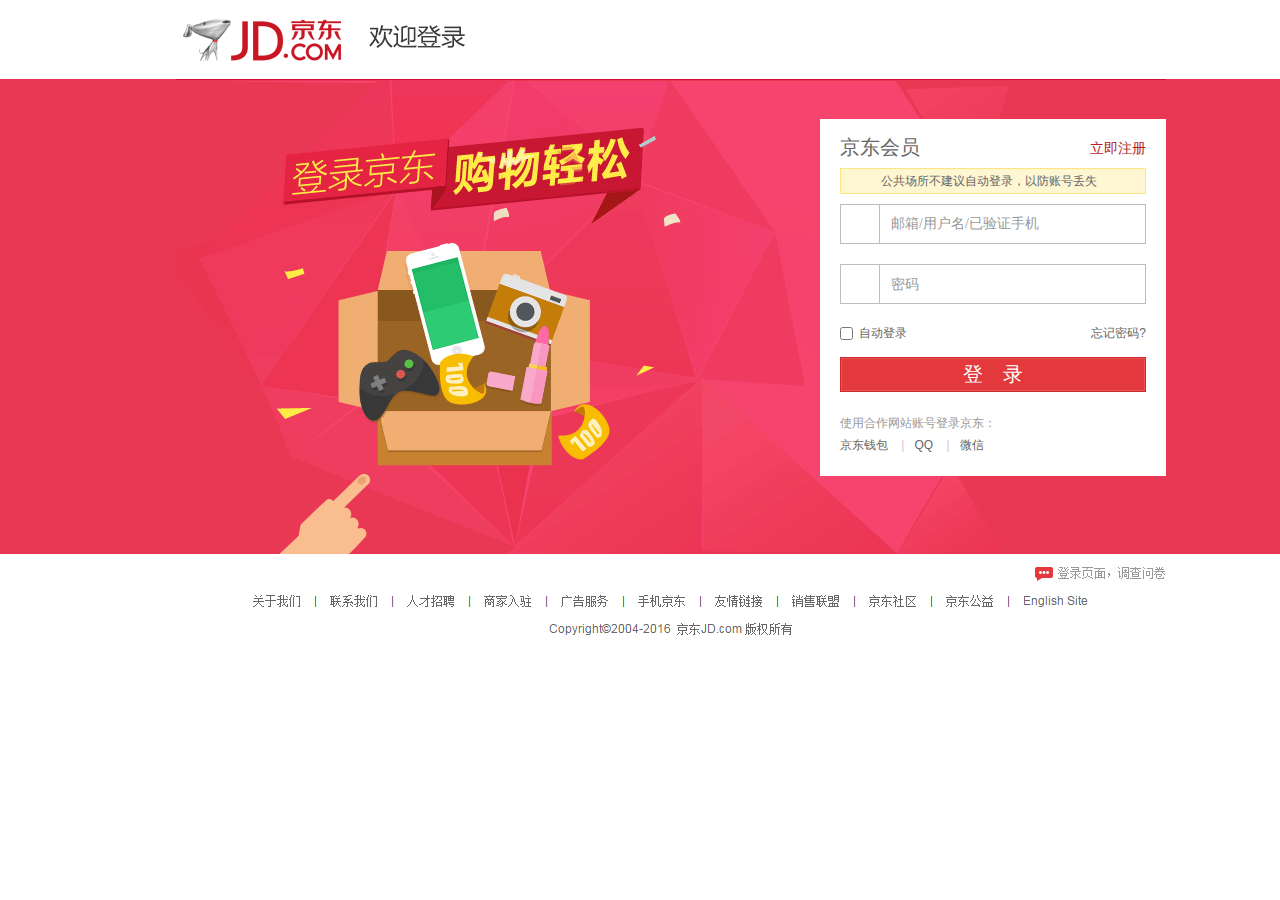
<file: login.html>
<!DOCTYPE html>
<html>
<head>
    <meta charset="UTF-8">
    <title>京东-欢迎登陆</title>
    <link rel="icon" href="images/favicon.ico" mce_href="images/favicon.ico" type="image/x-icon">
    <link type="text/css" rel="stylesheet" href="css/reset.css">
    <link type="text/css" rel="stylesheet" href="css/login.css">
</head>
<body>
<img src="images/login/login.png">

<div class="login-form" style="position: absolute; top: 119px;left: 820px">
    <div class="login-box">
        <div class="mt">
            <h1>京东会员</h1>
            <div class="extra-r">
                <div class="regist-link"><a href="javascript:void(0);"><b></b>立即注册</a>
                </div>
            </div>
        </div>
        <div class="msg-wrap">
            <div class="msg-warn"><b></b>公共场所不建议自动登录，以防账号丢失</div>
            <div class="msg-error hide" style="display: none;"><b></b></div>
        </div>
        <div class="mc">
            <div class="form">
                <form id="formlogin" method="post" onsubmit="return false;">
                    <div class="item item-fore1">
                        <label for="loginname" class="login-label name-label"></label>
                        <input id="loginname" type="text" class="itxt" name="loginname" autocomplete="off"
                               placeholder="邮箱/用户名/已验证手机">
                        <span class="clear-btn"></span>
                    </div>
                    <div id="entry" class="item item-fore2">
                        <label class="login-label pwd-label" for="nloginpwd"></label>
                        <label id="sloginpwd" style="display: none;">
                        </label>
                        <input type="password" id="nloginpwd" name="nloginpwd" class="itxt itxt-error"
                               autocomplete="off" placeholder="密码">
                        <input type="hidden" name="loginpwd" id="loginpwd" value="" class="hide">
                        <span class="clear-btn"></span>
                        <span class="capslock" style="display: none;"><b></b>大小写锁定已打开</span>
                    </div>
                    <div class="item item-fore3">
                        <div class="safe">
                            <span>
                                <input id="autoLogin" name="chkRememberMe" type="checkbox" class="jdcheckbox">
                                <label>自动登录</label>
                            </span>
                            <span class="forget-pw-safe">
                                <a href="javascript:void(0);">忘记密码?</a>
                            </span>
                        </div>
                    </div>

                    <div class="item item-fore5">
                        <div class="login-btn">
                            <a href="javascript:;" class="btn-img btn-entry"
                               id="loginsubmit">登&nbsp;&nbsp;&nbsp;&nbsp;录</a>
                        </div>
                    </div>
                </form>
            </div>
            <div class="coagent">
                <h5>使用合作网站账号登录京东：</h5>
                <ul>
                    <li>
                        <a href="javascript:void(0)">京东钱包</a>
                        <span class="line">|</span>
                    </li>
                    <li>
                        <a href="javascript:void(0)">QQ</a>
                        <span class="line">|</span>
                    </li>
                    <li>
                        <a href="javascript:void(0)">微信</a>
                    </li>
                </ul>
            </div>
        </div>
    </div>
    <div class="qrcode-login"><!--控制二维码-->
        <div class="mc">
            <div class="qrcode-desc"><h2>用京东APP <span class="ml5">扫码安全登录</span></h2></div>
            <div class="qrcode-error">
                <b></b>
                <h6>登录失败</h6>
                请刷新二维码后重新扫描
            </div>
            <div class="qrcode-main">
                <div class="qrcode-img">
                    <img id="imgQrcode" src="images/login/show1.png" alt="">

                    <div class="qrcode-error02 hide" id="J-qrcoderror"><a href="#none"> <span class="error-icon"></span>

                        <div class="txt">网络开小差咯<span class="ml10">刷新二维码</span></div>
                    </a></div>
                </div>
                <div class="qrcode-panel">
                    <ul>
                        <li class="fore1">
                            <a id="refreshQrcode" href="javascript:void(0)">刷新二维码</a>
                        </li>
                        <li><a href="javascript:void(0)">使用帮助</a></li>
                    </ul>
                    <div class="qrcode-tips">
                        <span>扫描不上，版本过低？</span>

                        <div class="triangle-border tb-border"></div>
                    </div>
                </div>
            </div>
        </div>
    </div>
    <a href="javascript:void (0)" id="qrcodeBtn" class="qrcode-target btn-2qrcode" style="outline: rgb(109, 109, 109) none 0px;">扫码登录</a>
</div>
<script src="js/DOM.js" charset="utf-8" type="text/javascript"></script>
<script src="js/animate.js" charset="utf-8" type="text/javascript"></script>
<script src="js/event.js" charset="utf-8" type="text/javascript"></script>
<script src="js/utils.js" charset="utf-8" type="text/javascript"></script>
<script src="js/ajax.js" charset="utf-8" type="text/javascript"></script>
<script src="js/login.js" charset="utf-8" type="text/javascript"></script>
</body>
</html>
</file>
<file: css/common.css>
/*左浮动*/
.fl {
    float: left;
}
/*右浮动*/
.fr {
    float: right;
}
/*清除浮动*/
.clr {
    display: block;
    overflow: hidden;
    clear: both;
    height: 0;
    line-height: 0;
    font-size: 0;
}
/*a*/
a {
    color: #666;
    text-decoration: none;
}

a:hover {
    color: #C81623;
    text-decoration: none;
}

.style-red {
    color: #C81623;/*文字颜色*/
}

/*内边距*/
.dt{
    float: left;/*浮动:左浮动*/
    padding: 0 8px;/*内边距:上下0 左右8px*/
}

.hide {
    display: none;
}

img {
    border: 0;
    vertical-align: middle;
    text-align: center;
}
</file>
<file: css/index.css>
/*http://tool.lu/css/*/

/*顶部容器*/
.top-container {
    width: 100%;
    height: 30px;
    line-height: 30px;
    background: #F1F1F1;
}

/*顶部容器 上部*/
.top-container .top {
    margin: 0 auto;
    width: 1210px;
    height: 30px;
    line-height: 30px;
    background: #F1F1F1;
}

/*顶部容器 顶部 ul li*/
.top-container .top ul li {
    cursor: default;
    border-width: 0 1px;
    border-style: solid;
    border-color: transparent;
}

.top-container .top ul li.area {
    width: 95px;
    float: left;
    height: 30px;
    padding-left:15px;
    position: relative;
}

.top-container .top .icon {
    position: relative;
    cursor: default;
    float: left;
    width: 49px;
    padding-left: 8px;
    padding-right: 25px;
}

.top-container .top ul li.login {
    margin-right: 10px;
}

.top-container .top i {
    display: block;
    position: absolute;
    overflow: hidden;
}

.top-container .top i.right {
    top: 12px;
    right: 8px;
    height: 7px;
    overflow: hidden;
    font: 400 15px/15px consolas;
    color: #6A6A6A;
}

.top-container .top .area i.right {
    right: -2px;
}

.top-container .top .right s {
    position: relative;
    top: -7px;
    text-decoration: none;
}

.top-container .top ul li.app {
    padding-left: 18px;
}

.top-container .top ul li div i.mobile{
    top: 5px;
    left: -10px;
    width: 15px;
    height: 20px;
    background: url(../images/icon1.png) 0 0 no-repeat;
}

.dorpdown-layer {
    width: 280px;
    min-height: 105px;
    top: 30px;
    margin-left: -1px;
    background: #fff;
    border: 1px solid #ddd;
    position: absolute;
    z-index: 10;
    display: none;
}
.dd {
    line-height: 24px;
}

.gz {
    width: 82px;
}

.sj {
    margin-left: -19px;
}

.fw {
    width: 173px;
}

.sz {
    width: 313px;
    margin-left: -16px;
}

.cartdl {
    width: 305px;
    min-height: 70px;
    top: 34px;
    right: 0;
    -webkit-box-shadow: 2px 2px 2px #bababa;
    -moz-box-shadow: 2px 2px 2px #bababa;
    box-shadow: 2px 2px 2px #bababa;
}

/*.dh {*/
    /*position: absolute;*/
    /*width: 1010px;*/
    /*right: 78px;*/
/*}*/

.dd-spacer {
    left: 0;
    width: 82px;
    position: absolute;
    top: -7px;
    height: 10px;
    background: #fff;
    overflow: hidden;
}

.carts {
    width: 140px;
    top: -1px;
    left: 165px;
    position: absolute;
    overflow: hidden;
}

.sjs {
    width: 100px;
}

.szs {
    width: 110px;
}

/*.dhs {*/
    /*left: 1128px;*/
    /*width: 82px;*/
/*}*/

.items-layer {
    display: none;
    width: 1000px;
    height: 465px;
    position: absolute;
    left: 210px;
    top: -1px;
    background: #f7f7f7;
    border: 1px solid #b61d1d;
    border-left: none;
    overflow: hidden;
    z-index: 999;
}

/*分割线*/
.top-container .top ul li.spacer {
    width: 0.0001em;
    height: 12px;
    margin-top: 9px;
    padding: 0;
    background: #ddd;
    overflow: hidden;
    margin-left: 1px;
    margin-right: 1px;
}

/*顶部容器 顶部 ul li*/
.top-container .top ul li {
    float: left;
}

/*顶部容器 下部*/
.bottom {
    margin: 0 auto;
    width: 1210px;
}

/*logo容器*/
.bottom div.logo {
    float: left;
    position: relative;
    padding: 20px 0;
    width: 362px;
    height: 60px;
}

/*logo*/
.bottom a.logo {
    float: left;
    display: block;
    width: 270px;
    height: 60px;
    background: url("../images/logo.png");
}

/*搜索框容器*/
.bottom div.search {
    position: relative;
    float: left;
    margin-top: 25px;
}

/*搜索框*/
.bottom div input[type=text] {
    float: left;
    width: 446px;
    height: 24px;
    line-height: 24px;
    padding: 4px;
    margin-bottom: 4px;
    border-width: 2px 0 2px 2px;
    border-color: #B61D1D;
    border-style: solid;
    outline: 0;
    font-size: 14px;
    font-family: "Microsoft YaHei";
}

/*搜索按钮*/
.bottom div input[type=button] {
    float: left;
    width: 82px;
    height: 36px;
    line-height: 36px;
    border: none;
    background-color: #B61D1D;
    color: #fff;
    font-family: "Microsoft YaHei";
    font-size: 16px;
}

/*购物车容器*/
.bottom .cart {
    position: relative;
    float: left;
    height: 36px;
    margin-top: 25px;
    margin-left: 105px;
}

/*购物车*/
.bottom .cart div.cart-icon {
    position: relative;
    width: 75px;
    height: 34px;
    border: 1px solid #DFDFDF;
    padding: 0 28px 0 36px;
    background: #F9F9F9;
    text-align: center;
    line-height: 34px;
    cursor: default;
    zoom: 1;
}

/*购物车*/
.bottom .cart div.cart-icon i {
    display: block;
    position: absolute;
    overflow: hidden;
}

/*购物车 左*/
.bottom .cart div.cart-icon i.ci-l {
    top: 9px;
    left: 18px;
    width: 18px;
    height: 16px;
    background: url(../images/icon1.png) 0 -58px no-repeat;
}

/*购物车 右*/
.bottom .cart div.cart-icon i.ci-r {
    top: 11px;
    right: 10px;
    width: 7px;
    height: 13px;
    overflow: hidden;
    font: 400 13px/13px simsun;
    color: #999;
}

/*购物车 计数器*/
.bottom .cart div.cart-icon i.ci-count {
    position: absolute;
    top: -4px;
    left: 104px;
    display: inline-block;
    padding: 1px 2px;
    font-size: 12px;
    line-height: 12px;
    color: #fff;
    background-color: #c81623;
    border-radius: 7px 7px 7px 0;
    min-width: 12px;
    text-align: center;
}

/*热门关键字*/
.bottom .hot-words {
    float: left;
    width: 518px;
    height: 20px;
    line-height: 20px;
    overflow: hidden;
}

.bottom .hot-words a {
    float: left;
    white-space: nowrap;
    margin-right: 10px;
}

/*商品分类*/
.nav-container {
    height: 44px;
    border-bottom: 2px solid #B1191A;
}

/*商品分类 导航*/
.nav-container .nav {
    position: relative;
    margin: 0 auto;
    z-index: 9;
    width: 1210px;
    height: 44px;
}

.nav-container .nav .classify {
    float: left;
    position: relative;
    z-index: 10;
    width: 210px;
    height: 44px;
    overflow: visible;
    background: #B1191A;
}

.nav-container .nav .classify .dt a {
    display: block;
    width: 190px;
    height: 44px;
    padding: 0 2px;
    background: #B1191A;
    font: 400 15px/44px "microsoft yahei";
    color: #fff;
    text-decoration: none;
}
/*导航细分*/
.nav-container .nav .sub{
    position: relative;
    top :44px;
    width: 210px ;
    height: 466px;
    background: #c81623;
    margin-top: 2px;
}
.nav-container .nav .sub .inner .item{
    border-left: 1px solid #b61d1d;
    position: relative;
    z-index: 1;
    height: 31px;
    color: #fff;
}

.nav-container .nav .sub .inner .item h3 {
    position: absolute;
    height: 31px;
    padding: 0 10px;
    line-height: 31px;
    font-family: "microsoft yahei";
    font-size: 14px;
    font-weight: 400;
    cursor: default;
    color: #fff;
}

.nav-container .nav .sub .inner .item h3 a{
    color: #fff;
}

.nav-container .nav .sub .inner .item i{
    position: absolute;
    z-index: 1;
    top: 9px;
    right: 14px;
    width: 4px;
    height: 14px;
    font: 400 9px/14px consolas;
}

/*商品分类 项目列表*/
.nav-container .items {
    float: left;
    position: relative;
}

.nav-container .items ul {
    float: left;
}

.nav-container .items li {
    float: left;
    display: list-item;
}

.nav-container .items ul li a {
    height: 44px;
    padding: 0 20px;
    text-align: center;
    font: 400 16px/44px "microsoft yahei";
}

.focus {
    position: relative;
    margin: 0 auto;
    width: 1210px;
}

.focus .slider {
    height: 466px;
}

.focus .slider .inner {
    margin: 0 -10px;
    width: 1210px;
    height: 466px;
    overflow: hidden;
}

.focus .slider ul li {
    position: absolute;
    z-index: 1;
    opacity: 1;
    width: 100%;
    height: 466px;
}

.focus .slider ul li a{
    display: block;
    overflow: hidden;
    zoom: 1;
    width: 730px;
    margin: 12px 0px 0 230px;
    height: 454px;
}

.focus .slider ul li a img {
    border: 0;
    vertical-align: middle;
}

.r-container {
    position: relative;
    z-index: 8;
    top: -466px;
    margin: 0 auto;
    width: 1210px;
}

.r-container .news {
    width: 248px;
    overflow: hidden;
    top: 12px;
    border: solid 1px #e4e4e4;
    border-bottom: 0;
    position: absolute;
    right: 0;
    padding: 0;
    background: rgba(255,255,255,.85);
}

.r-container .news .mt{
    height: 32px;
    line-height: 32px;
    padding: 0 15px;
    border-bottom: 1px dotted #E8E8E7;
    overflow: hidden;
    font-family: consolas;
}

.r-container .news .mt h2 {
    float: left;
    font-size: 16px;
    font-family: "microsoft yahei";
    font-weight: 400;
}

.r-container .news .mt a {
    float: right;
}

.r-container .news .mc {
    height: 120px;
    padding-top: 5px;
    padding: 8px 0 0 15px;
}

.r-container .news .mc span {
    font-weight: 700;
    margin-right: 5px;
}

.r-container .news .mc li {
    line-height: 24px;
}

.r-container .service {
    top: 176px;
    border-top: solid 1px #e4e4e4;
    border: solid 1px #e4e4e4;
    overflow: hidden;
    width: 248px;
    position: absolute;
    right: 0;
    padding: 0;
    background: rgba(255,255,255,.85);
}
.r-container .service ul {
    position: relative;
    width: 260px;
    height: 209px;
    overflow: hidden;
}

.r-container .service li {
    float: left;
    display: inline;
    width: 62px;
    height: 70px;
    border-right: 1px solid #E8E8E7;
    border-bottom: 1px solid #E8E8E7;
    overflow: hidden;
    cursor: pointer;
}

.r-container .service li a{
    display: block;
    width: 62px;
    height: 28px;
    padding-top: 41px;
    line-height: 28px;
    text-align: center;
    text-decoration: none;
    cursor: pointer;
    position: relative;
    color: #666;
}

.r-ad {
    position: absolute;
    right: 0;
    padding: 0;
    background: rgba(255,255,255,.85);
    overflow: hidden;
    width: 250px;
    height: 75px;
    top: 391px;
}

#area li{
    float: left;
    margin-left: 10px;
    margin-right: 10px;
    margin-top: 10px;
    width: 40px;
    height: 25px;
    line-height: 25px;
    text-align: center;
    cursor: pointer;
}

#area li:last-child {
    margin-bottom: 10px;
}



#area li.area-sel{
    background-color: #c81623;
    color: #ffffff;
}

.toolbar-wrap {
    position: fixed;
    top: 0;
    right: 0;
    z-index: 9990;
    width: 0;
    height: 100%;
}

.toolbar {
    position: fixed;
    z-index: 9990;
    right: 0;
    top: 0;
    width: 0;
    height: 100%;
    border-right: 6px solid #7a6e6e;
}

.toolbar-tabs {
    position: absolute;
    top: 50%;
    left: -29px;
    width: 35px;
    margin-top: -61px;
}

.toolbar-tab {
    position: relative;
    width: 135px;
    right: 0px;
    height: 35px;
    margin-bottom: 1px;
    cursor: pointer;
    background-color: #7a6e6e;
    -webkit-border-radius: 3px 0 0 3px;
    -moz-border-radius: 3px 0 0 3px;
    border-radius: 3px 0 0 3px;
    -webkit-transition: all .3s ease-in-out 0s;
    -moz-transition: all .3s ease-in-out 0s;
    transition: all .3s ease-in-out 0s;
}

.toolbar-tabs-footer {
    position: absolute;
    bottom: -1px;
    width: 100%;
    left: -29px;
}

.tab-text {
    padding-left: 40px;
}

.tab-ico {
    width: 34px;
    height: 35px;
    margin-left: 1px;
    position: fixed;
    z-index: 2;
    background-color: #7a6e6e;
    background-image: url(../images/icon2.png);
    background-repeat: no-repeat;
    display: inline-block;
}

.tb-cart {
    background-position: -50px 0;
}

.tb-follow {
    background-position: -50px -50px;
}

.tb-history {
    background-position: -50px -100px;
}

.tb-message {
    background-position: -190px -150px;
}

.tb-jimi {
    background-position: -50px -150px;
}

.tb-top {
    background-position: -50px -250px;
}

.tb-feedback {
    background-position: -50px -300px;
}

.ci-left {
    top: 13px;
    background: url(../images/service1.png) no-repeat;
    left: 18px;
    width: 25px;
    height: 25px;
    display: block;
    position: absolute;
    overflow: hidden;
}

.mc-inner {
    position: absolute;
    top: 208px;
    left: 0;
    width: 250px;
    height: 180px;
    background: #fff;
}

.service .service-current li.current a{
    border-top: 2px solid #c81623;
    border-bottom: none;
    background: #fff;
    height: 27px;
}

.service .service-current li a{
    border-top: 2px solid transparent;
    padding-top: 0;
    height:25px;
    border-bottom:1px solid #E8E8E7;
    display: inline-block;
}

.today {
    height: 164px;
    width: 1210px;
    background: 0 0;
    margin-top: 10px;
    margin-left: auto;
    margin-right: auto;
}

.today:after {
    content: ".";
    display: block;
    height: 0;
    clear: both;
    visibility: hidden;
}

.today .mt {
    cursor: pointer;
    display: block;
    float: left;
    width: 210px;
    height: 151px;
    background: url(../images/homebg.png) no-repeat -213px -136px;
    text-indent: -10000px;
    overflow: hidden;
}

.jd-clock-wrap {
    position: relative;
    margin: 0 auto;
    width: 210px;
    height: 151px;
    background: url(../images/homebg.png) 0 -136px no-repeat;
}

.jd-clock {
    position: absolute;
    left: 72px;
    top: 31px;
    width: 43px;
    height: 43px;
    border-radius: 50%;
    border: 7px solid #fff;
}

.jd-clock::before {
    content: "";
    position: absolute;
    left: 18px;
    top: 18px;
    width: 7px;
    height: 7px;
    border-radius: 50%;
    background: #fff;
}

.jd-clock .jd-clock-h {
    position: absolute;
    top: 5px;
    left: 19px;
    height: 19px;
    width: 5px;
    background-color: #fff;
    border-radius: 2px;
    transform: rotate(10deg);
    -webkit-transform-origin: 2.5px 16.5px;
    -moz-transform-origin: 2.5px 16.5px;
    transform-origin: 2.5px 16.5px;
    animation: tick-tock 230s linear infinite;
}

.jd-clock .jd-clock-m {
    position: absolute;
    left: 5px;
    top: 19px;
    width: 19px;
    height: 5px;
    background: 0 0;
    border-radius: 2px;
}

.jd-clock .jd-clock-m::after {
    content: "";
    position: absolute;
    left: 14px;
    top: -17px;
    width: 5px;
    height: 21px;
    background-color: #fff;
    border-radius: 2px;
    -webkit-transform-origin: 2.5px 19.5px;
    -webkit-animation: tick-tock 20s steps(60,end) infinite;
    -moz-transform-origin: 2.5px 19.5px;
    -moz-animation: tick-tock 20s steps(60,end) infinite;
    transform-origin: 2.5px 19.5px;
    animation: tick-tock 20s steps(60,end) infinite;
}

.jd-clock .jd-clock-s {
    position: absolute;
    left: 19px;
    top: -6px;
    width: 5px;
    height: 28px;
    -webkit-transform-origin: bottom;
    -webkit-animation: tick-tock 10s linear infinite;
    -moz-transform-origin: bottom;
    -moz-animation: tick-tock 10s linear infinite;
    transform-origin: bottom;
    animation: tick-tock 10s linear infinite;
}

.jd-clock .jd-clock-s::after {
    content: "";
    position: absolute;
    left: 0;
    top: 0;
    width: 5px;
    height: 5px;
    background-color: #5e5252;
    border-radius: 50%;
}

@keyframes tick-tock {
    from { transform:rotate(0deg); }
    to { transform:rotate(360deg); }
}

.slider2:after {
    content: ".";
    display: block;
    height: 0;
    clear: both;
    visibility: hidden;
}

.slider2{
    float: left;
    width: 1000px;
    height: 151px;
    overflow: hidden;
    position: relative;
}

.slider2 ul.inner {
    position: absolute;
    width: 4000px;
    height: 151px;
    left: 0;
}

.slider2 ul.inner li {
    float: left;
    width: 1000px;
    height: 151px;
    z-index: 999;
    cursor: pointer;
}

.slider2 ul.inner li img{
    margin-left: 2px;
    float: left;
    overflow: hidden;
    vertical-align: bottom;
}

.guess-like {
    background: 0 0;
    width: 1210px;
    height: 289px;
    margin: 0 auto;
}

.guessyou {
    height: 269px;
    margin-bottom: 20px;
    overflow: hidden;
}

.guessyou .mt {
    overflow: hidden;
    height: 36px;
}

.guessyou .mt h2 {
    padding-right: 228px;
    background: url(../images/homebg.png) 85px -91px;
    color: #333;
    float: left;
    display: inline;
    line-height: 30px;
    font-size: 20px;
    font-family: "microsoft yahei";
    font-weight: 400;
}

.guessyou .mt .extra {
    height: 18px;
    padding-right: 25px;
    margin-top: 8px;
    background: url(../images/homebg.png) -310px -5px no-repeat;
    float: right;
    display: inline;
}

.guessyou .mc {
    height: 232px;
    border: 1px solid #ededed;
    border-top: 0;
    overflow: visible;
}

.guessyou .spacer {
    position: relative;
    height: 1px;
    line-height: 0;
    font-size: 0;
    background-color: #d1d1d1;
}

.guessyou .spacer i {
    width: 365px;
    height: 5px;
    overflow: hidden;
    position: absolute;
    right: -1px;
    top: -2px;
    line-height: 0;
    font-size: 0;
    background: #b72323 url(../images/homebg.png) no-repeat 0 -124px;
}

.guessyou ul {
    height: 210px;
    padding-top: 20px;
    overflow: hidden;
}

.guessyou li {
    width: 201px;
    float: left;
    overflow: hidden;
    padding-bottom: 15px;
}

.guessyou .p-img {
    text-align: center;
    margin-bottom: 10px;
    overflow: hidden;
}

.guessyou .p-info {
    padding: 0 36px;
    border-left: none;
}

.guessyou .p-name {
    height: 36px;
    margin-bottom: 6px;
    overflow: hidden;
}

.guessyou .p-price {
    color: #b51d1a;
    font-size: 18px;
}

.guessyou .p-price i {
    font-size: 14px;
}

.special-buy {
    width: 1210px;
    background: 0 0;
    margin: 0 auto;
}

.home-special-buy {
    width: 1210px;
    margin-bottom: 20px;
    margin: 0 auto;
}

.home-special-buy h2 {
    color: #333;
    font-size: 20px;
    line-height: 36px;
    font-family: "microsoft yahei";
    font-weight: 400;
}

.hs-content {
    height: 405px;
    border: 1px solid #ededed;
    overflow: hidden;
}

.hs-content div {
    background-color: #f7f7f7;
    float: left;
    height: 100%;
}

.has-item {
    width: 228px;
    position: relative;
    display: block;
    height: 246px;
    border-bottom: 1px solid #ededed;
    border-right: 1px solid #ededed;
    overflow: hidden;
}

.area-tit {
    font: 700 15px/40px 'Microsoft Yahei';
    color: #333;
    text-align: center;
    z-index: 1;
    border-bottom: 1px dashed #e0e0e0;
    margin: 0 20px;
}

.sub-tit {
    left: 45px;
    position: absolute;
    top: 109px;
    color: #333;
    font-family: 'Microsoft Yahei';
    line-height: 1.2;
    z-index: 2;
}

.sub-tit .tit {
    font-weight: 700;
    font-size: 16px;
    margin-bottom: 12px;
}

.sub-tit .desc {
    margin-bottom: 4px;
    color: #333;
    font-family: 'Microsoft Yahei';
    line-height: 1.2;
}

.sub-tit .promotion {
    color: #c81623;
}

.has-item img {
    margin-left: 0;
    -webkit-transition: all .5s;
    -moz-transition: all .5s;
    transition: all .5s;
}

.has-col1 .has-item {
    width: 403px;
}

.has-col2 .has-item {
    background-color: #fff;
}

.has-col2 div.sub-tit {
    left: 10px;
    background-color: #fff;
}

.has-col3 .has-item {
    width: 403px;
}

.has-item-small {
    width: 201px;
    float: left;
    height: 158px;
    border-bottom: none;
    position: relative;
    display: block;
    border-bottom: 1px solid #ededed;
    border-right: 1px solid #ededed;
    overflow: hidden;
}

.has-item-small .sub-tit {
    top: 48px;
    left: 10px;
}

.has-col2 .has-item-small{
    width: 228px;
    background-color: #ffffff;
}

.has-col2 .has-item-small img {
    margin-left: 27px;
}

.brands-left {
    border-right: 1px dashed #e0e0e0;
    width: 85px;
    position: relative;
    float: left;
    height: 381px;
    /*margin-top: 8px;*/
}

.brands-left ul {
    /*margin-top: -8px;*/
    overflow: hidden;
    background-color: #ffffff;
}

.brands-left ul li{
    width: 74px;
    margin: 0;
    position: relative;
    float: right;
    height: 57px;
    border-bottom: 1px dashed #e0e0e0;
    background-color: #ffffff;
}

.brands-left ul li a.item{
    width: 85px;
    right: 0;
    position: absolute;
    top: 0;
    display: block;
    height: 57px;
    line-height: 57px;
    overflow: hidden;
    text-align: center;
}

.brands-right {
    width: 85px;
    position: relative;
    float: left;
    height: 381px;
}

.brands-right ul {
    /*margin-top: -8px;*/
    overflow: hidden;
    background-color: #ffffff;
}

.brands-right ul li{
    width: 74px;
    margin: 0;
    float: left;
    position: relative;
    height: 57px;
    border-bottom: 1px dashed #e0e0e0;
    background-color: #ffffff;
}

.brands-right ul li a.item{
    width: 85px;
    left: 0;
    position: absolute;
    top: 0;
    display: block;
    height: 57px;
    line-height: 57px;
    overflow: hidden;
    text-align: center;
}

.floor-banner {
    height: 110px;
    margin-top: 20px;
    margin-bottom: 30px;
    overflow: visible;
}

.floor-banner .floor-banner-main {
    overflow: hidden;
    margin: 0 auto;
    width: 1208px;
}

.floor-current {
    height: 737px;
    width: 1210px;
    margin-bottom: 30px;
    margin: 0 auto;
}

.floor .mt {
    border-bottom: 1px solid #c81623;
    overflow: visible;
    position: relative;
    height: 36px;
}

.floor h2 {
    position: relative;
    padding-left: 40px;
    color: #333;
    float: left;
    display: inline;
    line-height: 30px;
    font-size: 20px;
    font-family: "microsoft yahei";
    font-weight: 400;
}

.floor-current h2:before {
    content: "";
    position: absolute;
    top: 2px;
    left: 0;
    width: 31px;
    height: 25px;
    background: url(../images/product_home_1.0.0.png) no-repeat 0 -35px;
}

.floor-current h2 i {
    -webkit-animation-name: scaleDisc;
    -moz-animation-name: scaleDisc;
    animation-name: scaleDisc;
    -webkit-animation-duration: 1s;
    -moz-animation-duration: 1s;
    animation-duration: 1s;
}

.floor-current h2 i {
    background: url(../images/product_home_1.0.0.png) no-repeat 0 0;
}

.floor h2 i {
    position: absolute;
    top: 2px;
    left: 0;
    width: 21px;
    height: 25px;
    padding-right: 10px;
    background: url(../images/floor1new.png) no-repeat 0 0;
    font-size: 13px;
    color: #fff;
    text-align: center;
    overflow: hidden;
}

.floor .mt .tab {
    margin-top: 1px;
    float: right;
    display: inline;
    border: solid 1px #ededed;
    border-bottom: 0 none;
    height: 34px;
    line-height: 34px;
    z-index: 1;
}

.floor .tab-item {
    float: left;
    display: inline;
    height: 34px;
    position: relative;
    line-height: 34px;
}


.floor .tab-item a {
    float: left;
    height: 34px;
    padding: 0 16px;
    text-decoration: none;
    line-height: 34px;
    overflow: hidden;
    background: #fff;
    border-left: solid 1px #fff;
    border-right: solid 1px #fff;
    white-space: nowrap;
}

.floor .tab-selected a {
    position: absolute;
    white-space: nowrap;
    border-left: solid 1px #c81623;
    border-right: solid 1px #c81623;
    border-top: solid 3px #c81623;
    top: -1px;
    left: -1px;
    height: 33px;
    line-height: 30px;
    color: #c81623;
    text-indent: 1px;
}

.floor .tab-item span {
    display: none;
    position: absolute;
    width: 1px;
    background: #ccc;
    overflow: hidden;
    height: 14px;
    top: 10px;
    right: 0;
}

.floor .side {
    float: left;
    width: 330px;
    overflow: hidden;
    font-family: "microsoft yahei";
}

.floor .side-inner {
    position: relative;
    width: 330px;
    background: #e5ebeb;
    overflow: hidden;
    font-family: "microsoft yahei";
}

.floor .banner {
    position: relative;
    height: 474px;
}

.floor .banner a {
    display: block;
    height: 475px;
}

.floor .banner a:before {
    content: "";
    position: absolute;
    width: 80px;
    height: 350px;
    top: 0;
    left: -150px;
    overflow: hidden;
    background: -moz-linear-gradient(left,rgba(255,255,255,0)0,rgba(255,255,255,.2)50%,rgba(255,255,255,0)100%);
    background: -webkit-gradient(linear,left top,right top,color-stop(0%,rgba(255,255,255,0)),color-stop(50%,rgba(255,255,255,.2)),color-stop(100%,rgba(255,255,255,0)));
    background: -webkit-linear-gradient(left,rgba(255,255,255,0)0,rgba(255,255,255,.2)50%,rgba(255,255,255,0)100%);
    background: -o-linear-gradient(left,rgba(255,255,255,0)0,rgba(255,255,255,.2)50%,rgba(255,255,255,0)100%);
    -webkit-transform: skewX(-25deg);
    -moz-transform: skewX(-25deg);
}

.floor img {
    vertical-align: top;
}

#clothes .themes {
    padding-left: 25px;
    margin-top: -221px;
}

.floor .themes {
    position: relative;
    padding-left: 10px;
    height: 92px;
    margin-top: -237px;
    overflow: hidden;
    background: rgba(255,255,255,.5);
}

#clothes .themes li {
    width: 100px;
    float: left;
    height: 26px;
    padding: 10px 0;
}

.floor .themes a {
    float: left;
}

#clothes .themes .fore1 .icon {
    background: url(../images/clothesicon.png) 0 0 no-repeat;
}
.floor .themes .icon {
    width: 26px;
    margin-right: 5px;
}
.floor .themes i, .floor .themes span {
    float: left;
    height: 26px;
    overflow: hidden;
    line-height: 26px;
}

#clothes .themes .fore2 .icon {
    background: url(../images/clothesicon.png) 0 -26px no-repeat;
}

#clothes .themes .fore3 .icon {
    background: url(../images/clothesicon.png) 0 -52px no-repeat;
}

#clothes .themes .fore4 .icon {
    background: url(../images/clothesicon.png) 0 -78px no-repeat;
}

#clothes .themes .fore5 .icon {
    background: url(../images/clothesicon.png) 0 -104px no-repeat;
}

#clothes .themes .fore6 .icon {
    background: url(../images/clothesicon.png) 0 -130px no-repeat;
}

#clothes .words {
    height: 128px;
    border-bottom: 1px solid #ededed;
}
.floor .words {
    position: relative;
    height: 76px;
    background: rgba(255,255,255,.7);
    font-family: \5b8b\4f53;
}

#clothes .words li {
    height: 96px;
    padding-top: 16px;
}

.floor .words li {
    float: left;
    width: 135px;
    height: 48px;
    padding: 7px 0 0 25px;
    overflow: hidden;
}

.floor .words a:link, .floor .words a:visited {
    color: #999;
}

.floor .words a {
    float: left;
    margin-right: 10px;
    line-height: 24px;
    white-space: nowrap;
}

#clothes .side-extra {
    width: 328px;
    height: 158px;
    border: 1px solid #ededed;
    border-left: 1px solid #f7f5ee;
    border-top: 0;
    overflow: hidden;
}

.floor .main {
    position: relative;
    float: left;
    width: 660px;
    height: 474px;
    display: none;
}

.floor .main-selected {
    display: block;
}

.floor .main-body {
    float: left;
    width: 660px;
}

#clothes .main-body li.fore1 {
    width: 440px;
}
#clothes .main-body li {
    float: left;
    height: 158px;
}

.floor .main-inner li {
    overflow: hidden;
    font-size: 0;
}

.floor .main-inner a {
    display: block;
    border-right: 1px solid #EDEDED;
    border-bottom: 1px solid #EDEDED;
    overflow: hidden;
}

.floor .main-extra {
    background-color: red;
    display: block;
    float: left;
    width: 220px;
}

#clothes .main-extra li {
    height: 158px;
}
.floor .main-inner li {
    width: 220px;
    overflow: hidden;
    font-size: 0;
}

.floor .main-inner a {
    display: block;
    border-right: 1px solid #EDEDED;
    border-bottom: 1px solid #EDEDED;
    overflow: hidden;
}

#clothes .slider {
    top: 158px;
    height: 315px;
}
.floor .slider {
    position: absolute;
    top: 0;
    left: 0;
    width: 439px;
    height: 236px;
    overflow: hidden;
    border-right: 1px solid #EDEDED;
    border-bottom: 1px solid #EDEDED;
}

.floor .slider .slider-nav {
    width: 100%;
    height: 0;
    line-height: 0;
    text-align: center;
    bottom: 19px;
    cursor: default;
}
.slider-nav {
    position: absolute;
    height: 9px;
    bottom: 10px;
}

.floor .slider .slider-nav ul {
    height: 0;
    line-height: 0;
}

.floor .slider .slider-nav li {
    display: inline-block;
}
.floor .slider .slider-item {
    border: none;
}
.slider-nav .slider-selected {
    background: #b61b1f;
    color: #fff;
}
.slider-nav li {
    display: inline-block;
    width: 9px;
    height: 9px;
    margin: 0 2px;
    background: #3e3e3e;
    border-radius: 50%;
    text-align: center;
    color: #fff;
    overflow: hidden;
    cursor: pointer;
}
/*楼层内的轮播图的左右箭头*/
.floor .slider .slider-page a {
    border: none;
    display: none;
}
.slider-page a {
    position: absolute;
    top: 50%;
    margin-top: -31px;
    z-index: 1;
    display: block;
    width: 28px;
    height: 62px;
    line-height: 62px;
    background: gray;
    background: rgba(0,0,0,.2);
    color: #fff;
    text-align: center;
    font-size: 22px;
    font-weight: 400;
    font-family: simsun;
}
.focus .slider-prev {
    left: 220px;
    position: absolute;
    z-index: 4;
}

.focus .slider-next {
    right: 260px;
    position: absolute;
    z-index: 4;
}

.slider-next {
    right: 0;
}

.root61 .brands {
    padding-left: 0;
}
.brands {
    background: #f7f7f7;
    padding: 13px 0 13px 0;
    margin-top: 10px;
    display: block;
    float: left;
}

.brands ul {
    height: 40px;
    overflow: hidden;
}

.brands li.fore1 {
    border-left: none;
}
.brands li {
    float: left;
    width: 120px;
    height: 40px;
    border-left: 1px dotted #ccc;
    text-align: center;
}

#clothes .main-body li.fore1 {
    width: 440px;
}
#clothes .main-body li.fore2 {
    width: 440px;
    height: 159px;
    padding-top: 316px;
}
#clothes .main-body li.fore3 {
    margin-top: -158px;
}
#clothes .main-body li.fore3, #clothes .main-body li.fore4, #clothes .main-body li.fore5, #clothes .main-body li.fore6 {
    float: right;
}
#clothes .main-body li.fore6 {
    height: 150px;
}



#clothes .main-body li.fore6 a {
    height: 150px;
}


#clothes .main {
    height: 633px;
    width: 880px;
    position: relative;
    float: left;
}

.floor .main-inner a {
    display: block;
    border-right: 1px solid #EDEDED;
    border-bottom: 1px solid #EDEDED;
    /*overflow: hidden;*/
}

.floor .main-body {
    float: left;
    width: 660px;
}

#clothes .main-body li.fore6 {
    border-bottom: none;
    height: 159px;
}

.floor .main-inner li {
    width: 220px;
    overflow: hidden;
    font-size: 0;
}

#clothes .main-body li.fore6 a {
    height: 158px;
}

.floor .main-inner a {
    display: block;
    border-right: 1px solid #EDEDED;
    border-bottom: 1px solid #EDEDED;
    overflow: hidden;
}

#clothes .main-extra li.fore3 {
    height: 317px;
}

#clothes .main-body li.fore2 {
    width: 440px;
    height: 159px;
    padding-top: 316px;
}

.mc-inner .close {
    display: block;
    position: absolute;
    right: 0;
    top: 0;
    width: 20px;
    height: 20px;
    line-height: 20px;
    text-align: center;
    cursor: pointer;
}

.mc-inner .close:hover {
    background: #ccc;
    color: #fff;
    text-decoration: none;
}

#lazy-footer {
    height: 457px;
}

#service-2014 {
    margin-bottom: 20px;
}

#service-2014 .slogen {
    width: 1320px;
    margin-left: auto;
    margin-right: auto;
    margin-top: 30px;
    position: relative;
    height: 54px;
    padding: 20px 0;
    background: #F5F5F5;
    text-align: center;
}

#service-2014 .slogen .fore1 {
    margin-left: -604px;
}
#service-2014 .slogen .item {
    width: 302px;
}

#service-2014 .slogen .item {
    display: inline-block;
    position: absolute;
    left: 50%;
    top: 20px;
    width: 245px;
    height: 54px;
    text-align: left;
    vertical-align: middle;
    font: 400 18px/50px "microsoft yahei";
}

#service-2014 .slogen .fore2 {
    margin-left: -304px;
}

#service-2014 .slogen .item {
    width: 302px;
}

#service-2014 .slogen .fore3 {
    margin-left: 0;
}

#service-2014 .slogen .item {
    width: 302px;
}

#service-2014 .slogen .fore4 {
    margin-left: 304px;
}

#service-2014 .slogen .item {
    width: 302px;
}

#service-2014 .slogen .item b {
    padding: 0 10px;
    font-size: 24px;
    color: #C81623;
}

#service-2014 .slogen .item i {
    display: block;
    position: absolute;
    top: 0;
    left: 10px;
    width: 220px;
    height: 54px;
    background-repeat: no-repeat;
    background-position: 0 0;
}

#service-2014 .slogen .fore1 i {
    background-image: url(../images/service_items_1.png);
}

#service-2014 .slogen .fore2 i {
    background-image: url(../images/service_items_2.png);
}

#service-2014 .slogen .fore3 i {
    background-image: url(../images/service_items_3.png);
}

#service-2014 .slogen .fore4 i {
    background-image: url(../images/service_items_4.png);
}

.elevator {
    width: 30px;
    overflow: hidden;
}

.elevator ul {
    overflow: hidden;
    background-color: rgba(255,255,255,.8);
    display: none;
}

.elevator li {
    width: 30px;
    height: 30px;
    line-height: 30px;
    text-align: center;
    overflow: hidden;
    margin-top: -1px;
    cursor: pointer;
    border-bottom: 1px solid #dddddd;
}

.elevator li a {
    display: block;
    width: 30px;
    height: 30px;
    margin: 0 auto;
    color: #625351;
    font-size: 14px;
    font-family: Arial;
}

.elevator li.current .etitle {
    display: block;
    color: #c81623;
}

.elevator li .etitle {
    width: 30px;
    height: 30px;
    font-size: 12px;
}

.elevator li .etitle {
    display: none;
    width: 30px;
    height: 30px;
    color: #fff;
    font-size: 12px;
}
.elevator li a {
    display: block;
    width: 30px;
    height: 30px;
    margin: 0 auto;
    color: #625351;
    font-size: 14px;
    font-family: Arial;
    background: url([data-uri]…AAAB5JREFUeNpiYIIABhTIyAQXxgtGpUelR6VpKw0QYACUOgb65Nz92gAAAABJRU5ErkJggg==) 0 0 no-repeat;
}

.elevator li.current .etitle {
    display: block;
    color: #c81623;
}

.elevator li.current a {
    display: none;
}

.home-special-buy-v4 .hs-content .has-col1 .has-item img, .home-special-buy-v4 .hs-content .has-col3 .has-item img {
    -webkit-transition: all .3s;
    -moz-transition: all .3s;
    transition: all .3s;
}

.home-special-buy .has-col1 .has-item img{
    margin-left: 0;
}

.home-special-buy .has-col1 .has-item img:hover{
    margin-left: -3px;
}

.home-special-buy .has-col3 .has-item img{
    margin-left: 0;
}

.home-special-buy .has-col3 .has-item img:hover{
    margin-left: -3px;
}


#slider-cur {
    position: absolute;
    top: 420px;
    left: 520px;
    padding: 0 5px;
    width: 185px;
    height: 30px;
    z-index: 2;
}

#slider-cur span {
    position: relative;
    display: block;
    float: left;
    margin: 0 6px;
    top: 8px;
    width: 18px;
    height: 18px;
    background: #3e3e3e;
    border-radius: 50%;
    line-height: 18px;
    text-align: center;
    border: none;
    color: #fff;
    cursor: pointer;
}

#slider-cur span.cur {
    background: #b61b1f;
    color: #fff;
}
</file>
<file: css/pseudo.css>
.top-container .top ul li.hover {
    background: #fff;
    border: solid #ddd;
    border-width: 0 1px;
}

.nav-container .nav .sub .inner .item.hover {
    background-color: #f7f7f7;
}

.nav-container .nav .sub .inner .item.hover a {
    color: #b61d1d;
}

.nav-container .nav .sub .inner .item.hover h3 {
    color: #b61d1d;
}

.dorpdown:hover .dorpdown-layer {
    display: block;
}

.bottom .cart:hover {
    -webkit-box-shadow: 2px 2px 2px #bababa;
    -moz-box-shadow: 2px 2px 2px #bababa;
    box-shadow: 2px 2px 2px #bababa;
}

.bottom .cart:hover div.cart-icon {
    background-color: #ffffff;
}

.toolbar-tab:hover {
    background-color: #c81623;
    color: #f7f7f7;
    line-height: 35px;
    right: 60px;
}

.toolbar-tab:hover .tab-ico {
    background-color: #c81623;
}

.service ul li a:hover {
    color: #c81623;
}

#area li:hover{
    background-color: #f7f7f7;
    color: #c81623;
}

#area li.area-sel:hover{
    background-color: #c81623;
    color: #ffffff;
}

.slider:hover .slider-page a {
    display: block;
}

.elevator li:hover .etitle {
    display: block;
    color: #fff;
}

.elevator li.hover a, .elevator li:hover a {
    display: none;
}

.elevator li.current .etitle:hover {
    color: #fff;
}

.elevator li a:hover {
    color: #fff;
    text-decoration: none;
    background: #c81623;
}

.floor-current h2 i {
    background: url(../images/product_home_1.0.0.png) no-repeat 0 0;
    background-position: 0 0;
}
</file>
<file: css/login.css>
/* user-passport/1.0.0 base.css Date:2016-04-19 08:50:16 */
a,address,b,big,blockquote,body,center,cite,code,dd,del,div,dl,dt,em,fieldset,font,form,h1,h2,h3,h4,h5,h6,html,i,iframe,img,ins,label,legend,li,ol,p,pre,small,span,strong,u,ul,var{margin:0;padding:0}ol,ul{list-style:none}:focus{outline:0}a img{border:0}img{vertical-align:middle}table{empty-cells:show}ins{text-decoration:none}del{text-decoration:line-through}em{font-style:normal}button::-moz-focus-inner,input[type=button]::-moz-focus-inner,input[type=file]>input[type=button]::-moz-focus-inner,input[type=reset]::-moz-focus-inner,input[type=submit]::-moz-focus-inner{border:0;padding:0}.g-0{width:100%}.g-8{width:150px}.g-a{width:190px}.g-a1{width:210px}.g-a5{width:290px}.g-b1{width:410px}.g-b4{width:470px}.g-b8{width:550px}.g-b9{width:570px}.g-c9{width:770px}.g-d{width:790px}.g-e{width:990px}.g-0,.g-8,.g-a,.g-a1,.g-a5,.g-b1,.g-b4,.g-b8,.g-b9,.g-c9,.g-d,.g-e{float:left}.g-8,.g-a,.g-a1,.g-a5,.g-b1,.g-b4,.g-b8,.g-b9,.g-c9,.g-d,.g-e{position:relative;z-index:1}.c-80,.g-80{margin-left:160px}.c-a0,.g-a0{margin-left:200px}.c-a10,.g-a10{margin-left:220px}.c-a50,.g-a50{margin-left:300px}.c-b10,.g-b10{margin-left:420px}.c-b40,.g-b40{margin-left:480px}.c-b80,.g-b80{margin-left:560px}.c-b90,.g-b90{margin-left:580px}.c-c90,.g-c90{margin-left:780px}.c-d0,.g-d0{margin-left:800px}.c-e0,.g-e0{margin-left:1000px}* html .g-80,* html .g-a0,* html .g-a10,* html .g-a50,* html .g-b10,* html .g-b40,* html .g-b80,* html .g-b90,* html .g-c90,* html .g-d0,* html .g-e0{float:right;margin-left:10px}.c-08,.g-08{margin-right:160px}.c-0a,.g-0a{margin-right:200px}.c-0a1,.g-0a1{margin-right:220px}.c-0a5,.g-0a5{margin-right:300px}.c-0b1,.g-0b1{margin-right:420px}.c-0b4,.g-0b4{margin-right:480px}.c-0b8,.g-0b8{margin-right:560px}.c-0b9,.g-0b9{margin-right:580px}.c-0c9,.g-0c9{margin-right:780px}.c-0d,.g-0d{margin-right:800px}.c-0e,.g-0e{margin-right:1000px}* html .g-08,* html .g-0a,* html .g-0a1,* html .g-0a5,* html .g-0b1,* html .g-0b4,* html .g-0b8,* html .g-0b9,* html .g-0c9,* html .g-0d,* html .g-0e{float:left;margin-right:10px}.c-0{margin-left:-100%}.c-080{margin-left:-150px}.c-0a0{margin-left:-190px}.c-0a10{margin-left:-210px}.c-0a50{margin-left:-290px}.c-0b10{margin-left:-410px}.c-0b40{margin-left:-470px}.c-0b80{margin-left:-550px}.c-0b90{margin-left:-570px}.c-0c90{margin-left:-770px}.c-0d0{margin-left:-790px}.c-0e0{margin-left:-990px}* html .c-0{filter:""}.fl{float:left}.fr{float:right}.fn{float:none}.al{text-align:left}.ac{text-align:center}.ar{text-align:right}.clr{display:block;overflow:hidden;clear:both;height:0;line-height:0;font-size:0}.clearfix:after{content:".";display:block;height:0;clear:both;visibility:hidden}* html .clearfix{height:1%}.clearfix{display:block}*+html .clearfix{min-height:1%}.overflow{overflow:hidden}.m,.mb,.mc,.mt,.sm,.smb,.smc,.smt{overflow:hidden;zoom:1}.m,.sm{margin-bottom:10px}.mt,.smt{cursor:default}.mt h2,.smt h3{font-family:"microsoft yahei"}.m .mt .extra a:link,.m .mt .extra a:visited,.sm .smt .extra a:link,.sm .smt .extra a:visited{color:#005EA7}.form .label,.form button,.form input,.form label,.form select,.form textarea{float:left;font-size:12px}.block{display:block;overflow:hidden}.hide{display:none}.invisible{visibility:hidden}.tab{overflow:hidden;zoom:1}.tab a,.tab li,.tab-item{float:left;text-align:center}.btn-img,.button{display:inline-block;margin:0;padding:0;border:0;text-align:center;cursor:pointer}.btn-text{margin:0;padding:0;text-align:center;cursor:pointer}body{font:12px/150% Arial,Verdana,"\5b8b\4f53";color:#666;background:#fff;_background-image:url(about:blank);_background-attachment:fixed}h1{font:20px "microsoft yahei","\5b8b\4f53"}h2,h3{font-size:14px}h4,h5,h6{font-size:12px}a{color:#666;text-decoration:none}a:hover{color:#E4393C;text-decoration:underline}.w{width:990px;margin:0 auto}.w1{margin-bottom:10px}.root61 .w{width:1210px}.lh{overflow:hidden;zoom:1}.lh .item,.lh dl,.lh li{float:left}.ld{position:relative;zoom:1}.ld .block,.ld b,.ld s{position:absolute;overflow:hidden}.p-detail,.p-img,.p-market,.p-name,.p-price{overflow:hidden}.p-img{padding:5px 0}.p-img a:link,.p-img a:visited{text-decoration:none}.p-img .pi{cursor:pointer}.p-detail,.p-name{word-break:break-all;word-wrap:break-word}.p-price{color:#999}.p-market strong,.p-price strong{color:#E4393C}.pi{position:absolute;right:0;top:10px;width:52px;height:40px;padding:12px 0 0;background-image:url(//misc.360buyimg.com/product/skin/2013/i/20130330C.png);background-repeat:no-repeat;font-family:"microsoft yahei";color:#fff;line-height:31px;overflow:hidden;font-size:16px;zoom:1}.pix0{background-position:0 -40px}.pix1{background-position:0 -100px}.pif1{font-size:22px}.pif4{width:36px;height:42px;padding-top:10px;padding-left:8px;padding-right:8px;font-size:14px;line-height:16px}.pt{display:inline-block;overflow:hidden}img.err-poster,img.err-product{background:url(//misc.360buyimg.com/lib/skin/e/i/error-jd.gif) no-repeat 50% 50%}img.err-price{width:81px;height:22px;background:url(//misc.360buyimg.com/lib/skin/e/i/error-3.gif) no-repeat 50% 50%}.loading-style1 b,.loading-style2{background:url(//misc.360buyimg.com/lib/skin/e/i/loading-jd.gif) no-repeat 50% 50%}.loading-style1{width:126px;margin:0 auto;text-align:center;color:#999}.loading-style1 b{display:block;width:43px;height:24px;margin:0 auto 5px}.slide{position:relative;background:url(//misc.360buyimg.com/lib/skin/e/i/loading-jd.gif) no-repeat center center}.slide .slide-itemswrap{position:relative;overflow:hidden}.slide .slide-items{position:absolute;overflow:hidden}.slide-controls span{display:inline-block;margin:0 1px;background:#999;text-align:center;cursor:default;color:#fff;border-radius:12px;-moz-border-radius:12px;-webkit-border-radius:12px}.slide-controls a:link,.slide-controls a:visited{display:inline-block;width:100%;color:#fff;font-weight:700}.slide-controls .curr{background:#E4393C}#toppanel{position:relative;z-index:1000}#sidepanel{position:fixed;bottom:0;right:0;z-index:1000}#sidepanel a,#sidepanel b{background-image:url(//misc.360buyimg.com/lib/skin/2013/i/20130330A_2.png);background-repeat:no-repeat}#sidepanel a{display:block;position:relative;width:17px;height:66px;padding:28px 4px 0;margin:5px 0;text-align:center;line-height:14px;text-decoration:none}#sidepanel b{position:absolute;top:9px;left:4px;width:17px;height:16px;overflow:hidden}#sidepanel a:link,#sidepanel a:visited{background-position:-85px -149px}#sidepanel a:active,#sidepanel a:hover{background-position:-50px -149px}#sidepanel .gotop:link b,#sidepanel .gotop:visited b{background-position:-21px -219px}#sidepanel .gotop:active b,#sidepanel .gotop:hover b{background-position:-21px -200px}#sidepanel .research:link b,#sidepanel .research:visited b{background-position:0 -219px}#sidepanel .research:active b,#sidepanel .research:hover b{background-position:0 -200px}* html #sidepanel{position:absolute;top:expression(documentElement.scrollTop+documentElement.clientHeight-this.offsetHeight);overflow:visible}.da0x150{width:310px;height:150px;background:#efefef}.da0x100{width:310px;height:100px;background:#efefef}.pagin a,.pagin span{float:left;height:20px;padding:3px 10px;border:1px solid #ccc;margin-left:2px;font-family:arial;line-height:20px;font-size:14px;overflow:hidden;-moz-border-radius:5px;-webkit-border-radius:5px}.pagin .current,.pagin .text{border:0;padding:4px 11px}.pagin a:link,.pagin a:visited{color:#005aa0}.pagin a:active,.pagin a:hover{background:#005aa0;color:#fff;text-decoration:none}.pagin .current,.pagin .current:link,.pagin .current:visited{color:#f60;font-weight:700}.pagin b{display:block;position:absolute;top:9px;width:5px;height:9px;background-image:url(//misc.360buyimg.com/201007/skin/df/i/bg_hotsale.gif);background-repeat:no-repeat;overflow:hidden}.pagin .next,.pagin .next-disabled,.pagin .prev,.pagin .prev-disabled{position:relative;padding-top:5px;height:18px;line-height:18px}.pagin .next-disabled,.pagin .prev-disabled{color:#ccc;cursor:default}.pagin .prev,.pagin .prev-disabled{padding-left:12px}.pagin .prev b{left:3px;background-position:-68px -608px}.pagin .prev-disabled b{left:3px;background-position:-80px -608px}.pagin .next,.pagin .next-disabled{padding-right:12px}.pagin .next b{right:3px;background-position:-62px -608px}.pagin .next-disabled b{right:3px;background-position:-74px -608px}.pagin-m a,.pagin-m span{height:14px;line-height:14px;font-size:12px}.pagin-m b{top:5px}.pagin-m .next,.pagin-m .next-disabled,.pagin-m .prev,.pagin-m .prev-disabled{padding-top:3px;height:14px;line-height:14px;*line-height:16px}.thickframe{position:fixed;top:0;left:0;z-index:10000000;width:100%;height:100%;background:#000;border:0;filter:alpha(opacity=0);opacity:0}.thickdiv{position:fixed;top:0;left:0;z-index:10000001;width:100%;height:100%;background:#000;border:0;filter:alpha(opacity=15);opacity:.15}.thickbox{position:absolute;z-index:10000002;overflow:hidden;padding:0;border:4px solid rgba(0,0,0,.1);border-radius:5px;-moz-border-radius:5px;-webkit-border-radius:5px}.thicktitle{height:31px;padding:0 10px;background:#f5f5f5;line-height:31px;color:#666;font:14px/31px "Microsoft YaHei"}.thickclose{cursor:pointer;display:block;position:absolute;z-index:100000;top:10px;right:10px;overflow:hidden;width:13px;height:13px;background:url(//misc.360buyimg.com/jdf/1.0.0/ui/dialog/1.0.0/dialog.png) no-repeat;font-size:0}.thickcon{background:#fff;padding:10px}.thickwrap .thickcon{background:0}.thickwrap{border:1px solid #c4c4c4;background:#fff}.thickloading{background:url(//misc.360buyimg.com/lib/skin/e/i/loading-jd.gif) #fff no-repeat center center}.thickcountdown{height:20px;padding-right:6px;margin-top:-20px;text-align:right;color:#999}* html .thickdiv,* html .thickframe{position:absolute}#thickconr iframe{display:block}.compare{width:200px;border:1px solid #C4C4C4;background:#fff;display:none}.compare .mt{background:#F3F3F3;padding:3px 5px;height:18px;line-height:18px;overflow:hidden;zoom:1}.compare h5{float:left}.compare .extra{float:right;margin-top:2px;width:13px;height:13px;background:url(//misc.360buyimg.com/201007/skin/df/i/bg_hotsale.gif) no-repeat -51px -632px;cursor:pointer}.compare .mc{padding:2px}.compare .mc li{border:1px solid #E5E5E5;padding:4px 12px 4px 4px;margin-bottom:2px}.compare .mb{text-align:center;padding:5px 0}.compare .btn{cursor:pointer}.crumb{padding:0 5px 8px}.breadcrumb{height:20px;padding:0 0 4px 6px;margin-bottom:10px;overflow:hidden;line-height:20px;vertical-align:baseline}.breadcrumb h1,.breadcrumb strong{display:inline;font-weight:700;line-height:20px;font-size:18px;font-family:"microsoft yahei"}.breadcrumb span{font-family:"\5b8b\4f53"}.iloading{width:140px;height:30px;padding-left:22px;background:url(//misc.360buyimg.com/201007/skin/df/i/loading.gif) no-repeat 0 center;margin:0 auto;line-height:30px;color:#999}.norecode{color:#999}.model-prompt .con{position:relative;zoom:1}.model-prompt .con b{position:absolute;background-image:url(//misc.360buyimg.com/201007/skin/df/i/bg_prompt.gif);background-repeat:no-repeat}#model-collect .con{padding:20px 0 0 60px;color:#999}#model-collect .con a{text-decoration:underline;color:#999}#model-collect .success{top:20px;left:10px;width:34px;height:30px;background-position:0 0}#model-collect .failed{top:20px;left:10px;width:34px;height:30px;background-position:0 -32px}#css-error{display:none}.jtip{position:absolute;z-index:3;padding:4px 15px 4px 5px;background:#FFFCEE;border:1px solid #F6E09C;-moz-box-shadow:0 0 5px #DDD;-webkit-box-shadow:0 0 5px #DDD;box-shadow:0 0 5px #DDD}.jtip-content{color:#F60}.jtip-arrow{position:absolute;left:-5px;width:5px;height:16px;overflow:hidden}.jtip-arrow1{position:absolute;top:0;left:-8px;width:0;height:0;border-width:8px;border-style:dashed solid dashed dashed;border-color:transparent #F6E09C transparent transparent;overflow:hidden}.jtip-arrow2{position:absolute;top:0;left:-7px;z-index:1;width:0;height:0;border-width:8px;border-style:dashed solid dashed dashed;border-color:transparent #FFFCEE transparent transparent;overflow:hidden}.jtip-close{position:absolute;top:3px;right:5px;line-height:14px;cursor:pointer;font-size:14px}#shortcut-2013 .fl b,#shortcut-2013 .fr b{background-image:url(//misc.360buyimg.com/lib/skin/2013/i/20130330A_2.png);background-repeat:no-repeat}#shortcut-2013,#shortcut-2013 .w{height:30px;background:#F7F7F7}#shortcut-2013{width:100%;border-bottom:1px solid #eee;line-height:30px}#shortcut-2013 li{height:30px;padding:0 11px 0 12px}#shortcut-2013 li s{top:9px;left:0;width:0;height:12px;border-left:1px solid #DDD;overflow:hidden}#shortcut-2013 b{transition:transform .2s ease-in 0s;-webkit-transition:-webkit-transform .2s ease-in 0s}#shortcut-2013 .fl{overflow:visible}#shortcut-2013 .fl .fore1{padding-left:16px;z-index:13}#shortcut-2013 .fl b{top:8px;left:0;width:13px;height:13px;background:url(//misc.360buyimg.com/lib/skin/2013/i/20130725.png) no-repeat 0 0;cursor:pointer}#shortcut-2013 .fl li:hover b{transform:rotate(720deg);-webkit-transform:rotate(720deg)}#shortcut-2013 .fl .jtip{left:68px;top:6px;width:120px;line-height:16px}#shortcut-2013 .fr{height:30px;overflow:visible}#shortcut-2013 .fr b{top:13px;right:8px;width:7px;height:4px;background-position:-95px -55px}#shortcut-2013 .menu{width:60px;z-index:12}#shortcut-2013 .dd{display:none}#shortcut-2013 .hover .dd,#shortcut-2013 .hover .outline{position:absolute;border:1px solid #DDD;background:#fff;-moz-box-shadow:0 0 10px rgba(0,0,0,.12);-webkit-box-shadow:0 0 10px rgba(0,0,0,.12);box-shadow:0 0 10px rgba(0,0,0,.12)}#shortcut-2013 .hover .outline{z-index:-1;left:5px;top:3px;width:73px;height:28px}#shortcut-2013 .hover .blank{position:absolute;z-index:1;top:23px;left:6px;width:73px;height:8px;overflow:hidden;background:#fff}#shortcut-2013 .hover .dd{display:block;top:30px}#shortcut-2013 .fr .hover b{transform:rotate(180deg);-webkit-transform:rotate(180deg);filter:progid:DXImageTransform.Microsoft.BasicImage(rotation=2)}#biz-service.hover .dd{left:5px;width:73px}#biz-service.hover .dd div{padding-left:6px;line-height:22px}#site-nav .dd{left:-172px;width:250px}#site-nav .dd dt{padding:4px 0 4px 9px;line-height:20px;font-weight:700}#site-nav .dd dl{float:none;width:auto}#site-nav .dd dl dd{margin:0 9px;line-height:22px;overflow:hidden;padding-bottom:3px;border-bottom:1px solid #f2f2f2;*zoom:1}#site-nav .dd dl div{float:left;margin-right:10px;display:inline}#site-nav .dd .fore3 dd{border-bottom:0}#site-nav .dd .fore3{padding-bottom:4px}#site-nav .dd .fore1 div{width:58px;margin-right:0}#header-2013{height:60px;padding:15px 0}#logo-2013{float:left;width:330px}#logo-2013 a:link b,#logo-2013 a:visited b{top:12px;left:168px;width:100px;height:38px;cursor:pointer}#logo-2013 a:active b,#logo-2013 a:hover b{display:none;background:url(//misc.360buyimg.com/lib/skin/2013/i/20130330A_2.png) #fff no-repeat 0 -312px}.root61 #logo{width:350px}#search-2013{float:left;width:330px;padding:4px 86px 0 0}#search-2013 input{margin:0;padding:0;height:30px;border:0}#search-2013 .i-search{z-index:11;width:304px;height:30px;margin-bottom:3px;border:3px solid #E4393C}#search-2013 .form{height:30px;overflow:hidden}#search-2013 .text{width:216px;height:20px;padding:5px;background-position:0 -360px;background-color:#fff;background-repeat:repeat-x;line-height:20px;color:#999;font-family:arial,"\5b8b\4f53";font-size:14px}#search-2013 .button{width:78px;background:#E4393C;font-size:14px;font-weight:700;color:#fff}#search-2013 .button,#search-2013 .text{-webkit-appearance:none;-webkit-border-radius:0}#search-2013 #shelper{overflow:hidden;position:absolute;top:32px;left:-3px;width:308px;border:1px solid #E4393C;background:#fff;-moz-box-shadow:0 0 5px #999;-webkit-box-shadow:0 0 5px #999;box-shadow:0 0 5px #999}#search-2013 #shelper li.close:hover{background:0}#search-2013 .text:focus{background-color:#fcfcfc;-webkit-box-shadow:2px 2px 3px #d2d2d2 inset;-moz-box-shadow:2px 2px 3px #d2d2d2 inset;box-shadow:2px 2px 3px #d2d2d2 inset}.root61 #search-2013 #shelper{width:418px}#shelper li{overflow:hidden;padding:1px 6px;line-height:22px;cursor:pointer}#shelper .search-item{float:left;width:190px;white-space:nowrap;text-overflow:ellipsis;overflow:hidden}#shelper li.fore1 .search-item{width:170px}#shelper .search-count{overflow:hidden;color:#aaa;text-align:right;*zoom:1}#shelper .close{border-top:1px solid #efefef;text-align:right}#shelper .item3{cursor:default}#shelper .item3 a{float:left;margin-right:10px;white-space:nowrap}#shelper li.fore1{width:100%;padding:0;border-bottom:1px solid #ddd}#shelper li.fore1 .item1{height:22px;overflow:hidden;zoom:1}#shelper li.fore1 div.fore1{padding:0 6px}#shelper li.fore1 strong{color:#C00}#shelper li.fore1 .fore1 strong{color:#333}#shelper li.fore1 .item1,#shelper li.fore1 .item2{float:none;width:auto;padding:1px 6px 1px 20px}#shelper li.fore1 .item3{float:none;width:auto;color:#9C9A9C}#shelper li.fore1 span{float:left}#shelper li:hover{background:#FFDFC6}#shelper li.close:hover,#shelper li.fore1:hover{background:0}#shelper li.fore1 div:hover{background:#FFDFC6}#shelper-2013{overflow:hidden;position:absolute;top:32px;left:-3px;width:648px;padding:10px 10px 10px 0;border:1px solid #E4393C;background:#fff;-moz-box-shadow:0 0 5px #999;-webkit-box-shadow:0 0 5px #999;box-shadow:0 0 5px #999}#shelper-2013 .i-shelper{overflow:hidden}#shelper-2013 .list-text{width:312px;padding:0 0 200px;margin-bottom:-200px;border-right:1px solid #EEE}#shelper-2013 .list-text li{overflow:hidden;padding:1px 15px 1px 10px;line-height:22px;cursor:pointer;*zoom:1}#shelper-2013 .list-text .search-item{float:left;width:190px;white-space:nowrap;text-overflow:ellipsis;overflow:hidden}#shelper-2013 .list-text li.fore1 .search-item{width:190px}#shelper-2013 .list-text .search-count{overflow:hidden;color:#aaa;text-align:right}#shelper-2013 .list-text .item3{cursor:default}#shelper-2013 .list-text .item3 a{float:left;margin-right:10px;white-space:nowrap}#shelper-2013 .list-text li.fore1{width:100%;padding:0;border-bottom:1px solid #EEE}#shelper-2013 .list-text li.fore1 div.fore1{padding:0 15px 0 10px}#shelper-2013 .list-text li.fore1 strong{color:#E4393C}#shelper-2013 .list-text li.fore1 .fore1 strong{color:#333}#shelper-2013 .list-text li.fore1 .item1,#shelper-2013 .list-text li.fore1 .item2{float:none;width:auto;padding:1px 15px 1px 20px}#shelper-2013 .list-text li.fore1 .item3{float:none;width:auto;color:#9C9A9C}#shelper-2013 .list-text li.fore1 span{float:left}#shelper-2013 .list-text .hover{background:#F3F3F3}#shelper-2013 .list-text .resultful{background-image:url(//misc.360buyimg.com/lib/skin/2012/i/8.png);background-repeat:no-repeat;background-position:302px 8px}#shelper-2013 .list-word{width:320px;border-top:1px solid #F1F1F1;padding:8px 0;color:#999;font-family:"\5b8b\4f53"}#shelper-2013 .list-word strong{color:#E4393C}#shelper-2013 .list-word a:link,#shelper-2013 .list-word a:visited{float:left;white-space:nowrap;margin-right:16px;color:#005EA7;text-decoration:underline}#shelper-2013 .list-img{width:324px;padding-bottom:8px}#shelper-2013 .list-img .item{width:100px;border:1px solid #fff;padding:0 3px}#shelper-2013 .list-img .p-name{height:3em}#shelper-2013 .list-img .p-price{color:#E4393C}#shelper-2013 .list-img .item:hover{border-color:#7ABD54}#shelper-2013 .list-word{padding-bottom:0}#hotwords{height:18px;color:#999;overflow:hidden}#hotwords span,#hotwords strong{float:left;font-weight:400}#hotwords a:link,#hotwords a:visited{float:left;margin-right:10px;color:#999}#hotwords a:active,#hotwords a:hover{color:#E4393C}.root61 #search-2013{width:510px;padding-right:126px}.root61 #search-2013 .i-search{width:494px}.root61 #search-2013 .text{width:406px}#my360buy-2013 dl.hover dt,#my360buy-2013 dt{background-image:url(//misc.360buyimg.com/lib/skin/2013/i/20130330A_2.png);background-repeat:no-repeat}#my360buy-2013{float:left;position:relative;z-index:9;width:106px;height:30px;margin-top:12px}#my360buy-2013 dt{position:absolute;z-index:1;width:50px;height:30px;padding:0 24px 0 30px;border:1px solid #EFEFEF;background-position:-116px -24px;background-color:#F7F7F7;text-align:center;line-height:27px;cursor:pointer;*line-height:30px}#my360buy-2013 dt span{font-family:"\5b8b\4f53";color:#005EA7}#my360buy-2013 dt b{top:12px;right:8px;width:0;height:0;border-style:solid dashed dashed;border-width:5px;border-color:#CCC transparent transparent;overflow:hidden}#my360buy-2013 dd{display:none;position:absolute;top:32px;right:0;width:310px;border:1px solid #E3E3E3;background:#fff}#my360buy-2013 dl.hover dt{height:32px;border:1px solid #E3E3E3;border-bottom:0;-moz-box-shadow:0 0 10px rgba(0,0,0,.12);-webkit-box-shadow:0 0 10px rgba(0,0,0,.12);box-shadow:0 0 10px rgba(0,0,0,.12);background-position:-115px -53px;background-color:#fff}#my360buy-2013 dl.hover dd{display:block;-moz-box-shadow:0 0 10px rgba(0,0,0,.12);-webkit-box-shadow:0 0 10px rgba(0,0,0,.12);box-shadow:0 0 10px rgba(0,0,0,.12)}#my360buy-2013 dl.hover s{position:absolute;bottom:-10px;left:-10px;width:114px;height:10px;background:#fff}#my360buy-2013 dl.hover dt b{top:7px;border-style:dashed dashed solid;border-color:transparent transparent #CCC}#my360buy-2013 .orderlist a,#my360buy-2013 .prompt a{color:#005EA7}#my360buy-2013 .prompt{padding:6px 6px 6px 9px;border-bottom:1px solid #EEE;line-height:25px;overflow:hidden;zoom:1}#my360buy-2013 .prompt .btn-login{display:block;width:73px;height:25px;text-align:center;line-height:25px;background:#E4393C;color:#fff;border-radius:5px;-moz-border-radius:5px;-webkit-border-radius:5px}#my360buy-2013 .smt h4{float:left;padding-left:4px;font-weight:400}#my360buy-2013 .smt .extra{float:left}#my360buy-2013 .orderlist{width:300px;padding:8px 5px;border-bottom:1px solid #E6E6E6}#my360buy-2013 .orderlist li{overflow:hidden;border-top:1px dotted #ccc;zoom:1}#my360buy-2013 .orderlist .fore1{border-top:0}#my360buy-2013 .orderlist span{color:#F60}#my360buy-2013 .orderlist .p-img{padding-left:4px}#my360buy-2013 .orderlist .more,#my360buy-2013 .orderlist .p-img img{float:left;border:1px solid #ddd;margin-right:3px}#my360buy-2013 .orderlist .more{width:50px;height:50px;background:url(//misc.360buyimg.com/lib/skin/2013/i/20130330A_2.png) no-repeat 0 -250px;overflow:hidden;line-height:150px;margin-right:0}#my360buy-2013 .orderlist .p-detail{padding-top:2px}#my360buy-2013 .uclist{width:310px;margin:5px 0;overflow:hidden}#my360buy-2013 .uclist ul{width:134px;padding:0 10px}#my360buy-2013 .uclist .fore1{border-right:1px solid #F1F1F1}#my360buy-2013 .uclist a:link,#my360buy-2013 .uclist a:visited{display:block;height:18px;overflow:hidden;padding:5px;text-decoration:none;color:#005EA7}#my360buy-2013 .uclist a:active,#my360buy-2013 .uclist a:hover{background:#F5F5F5;color:#E4393C}#my360buy-2013 .viewlist{width:305px;padding:8px 0 8px 5px;background:#F3F3F3}#my360buy-2013 .viewlist span{padding-left:4px}#my360buy-2013 .viewlist li{width:52px;padding:4px;line-height:0;font-size:0}#my360buy-2013 .viewlist a:link,#my360buy-2013 .viewlist a:visited{display:block;border:1px solid #ddd}#my360buy-2013 .loading-style1{margin:10px auto}#settleup-2013 .nogoods b,#settleup-2013 dl.hover dt,#settleup-2013 dt{background-image:url(//misc.360buyimg.com/lib/skin/2013/i/20130330A_2.png);background-repeat:no-repeat}#settleup-2013{float:right;position:relative;z-index:9;width:126px;height:30px;margin-top:12px}#settleup-2013 dt{position:absolute;z-index:3;width:74px;height:30px;padding:0 20px 0 30px;border:1px solid #EFEFEF;background-position:-115px -84px;background-color:#F7F7F7;cursor:pointer;text-align:center}#settleup-2013 dt .shopping{position:absolute;top:-13px;left:20px;background-image:url(//misc.360buyimg.com/lib/skin/2013/i/20130330A_2.png);background-position:-133px -279px;padding-left:6px;color:#fff}#settleup-2013 dt .shopping span{float:left;display:block;height:20px;padding-right:6px;background-image:url(//misc.360buyimg.com/lib/skin/2013/i/20130330A_2.png);background-position:100% -250px}#settleup-2013 dt a{line-height:27px;*line-height:30px}#settleup-2013 dt b{top:9px;right:4px;width:0;height:0;border-style:dashed dashed dashed solid;border-width:5px;border-color:transparent transparent transparent #CCC;overflow:hidden}#settleup-2013 dd{display:none;position:absolute;top:32px;right:0;width:350px}#settleup-2013 dl.hover dt{height:32px;border:1px solid #E3E3E3;border-bottom:0;background-position:-115px -114px;background-color:#fff;-moz-box-shadow:0 0 10px #DDD;-webkit-box-shadow:0 0 10px #DDD;box-shadow:0 0 10px #DDD}#settleup-2013 dl.hover s{position:absolute;bottom:-10px;left:-10px;width:134px;height:10px;background:#fff}#settleup-2013 dl.hover dd{display:block;-moz-box-shadow:0 0 10px rgba(0,0,0,.12);-webkit-box-shadow:0 0 10px rgba(0,0,0,.12);box-shadow:0 0 10px rgba(0,0,0,.12)}#settleup-content{position:relative;left:0;top:0;z-index:2;width:350px;background:#fff}#settleup-iframe{position:absolute;left:0;top:0;z-index:1;width:350px;background:#000}#settleup-2013 .prompt{border:1px solid #ddd;padding:10px 15px;background:#fff}#settleup-2013 .nogoods{padding-left:30px;height:49px;line-height:49px;overflow:hidden;color:#999}#settleup-2013 .nogoods b{float:left;width:56px;height:49px;background-position:0 0}#settleup-2013 .sm{margin-bottom:0}#settleup-2013 .smt{height:25px;padding:6px 8px;background-position:0 -118px;background-repeat:repeat-x;border-style:solid;border-width:1px;border-color:#DDD #DDD #EEE;line-height:25px}#settleup-2013 .smt .extra{color:#999}#settleup-2013 .smc{border:solid #ddd;border-width:0 1px;background:#fff;height:auto!important;height:344px;max-height:344px;overflow-y:auto}#settleup-2013 ul{margin-top:-1px}#settleup-2013 li{padding:8px 10px;border-top:1px dotted #ccc;overflow:hidden;line-height:17px;vertical-align:bottom;*zoom:1}#settleup-2013 li.hover,#settleup-2013 li:hover{background:#F5F5F5}#settleup-2013 .p-img{width:50px;height:50px;border:1px solid #ddd;padding:0;margin-right:10px;font-size:0}#settleup-2013 .p-name{width:150px;height:52px}#settleup-2013 .p-price{font-weight:700}#settleup-2013 .delete{color:#005EA7}#settleup-2013 .smb{padding:8px;background:#F5F5F5;border:solid #ddd;border-width:0 1px 1px}#settleup-2013 .smb b{margin:0 5px;color:#E4393C}#settleup-2013 .smb strong{font-size:18px;color:#E4393C}#settleup-2013 .smb a{display:inline-block;width:120px;height:30px;margin-top:6px;background:#E4393C;color:#fff;text-align:center;font-weight:700;line-height:30px;border-radius:5px;-moz-border-radius:5px;-webkit-border-radius:5px}#settleup-2013 li .gift{height:17px;width:310px;overflow:hidden;text-overflow:ellipsis;white-space:nowrap}#settleup-2013 li .gift a,#settleup-2013 li .gift-jq{color:#999}#settleup-2013 .gift-jq{clear:both}* html #settleup-2013 .smc{height:344px}* html #settleup-2013 li{font-family:"\5b8b\4f53"}* html #settleup-2013 dd{right:-1px}#settleup-2013 .dt{padding:2px 10px}#settleup-2013 .dt-mz{color:#999;width:310px;overflow:hidden;text-overflow:ellipsis;white-space:nowrap}#settleup-2013 .dt-mz a{color:#999}#settleup-2013 .dt-mz:hover{background:#fff}#mcart-suit .dt,#mcart-suit .dt:hover{background:#d3ebff}#mcart-mj .dt,#mcart-mj .dt:hover,#mcart-mz .dt,#mcart-mz .dt:hover{background:#bffab1}#settleup-content .fr .hl-green,#settleup-content .fr .hl-orange{margin-right:0}#settleup-content .hl-green,#settleup-content .hl-orange{margin-right:5px;color:#fff;display:inline-block;*zoom:1;padding:0 2px;font:12px/16px simsun}#settleup-content .hl-green{background:#3b0}#settleup-content .hl-orange{background:#f60}#nav-2013{position:relative;z-index:6;height:40px;padding-left:210px;margin-bottom:10px;background:#E4393C}#navitems-2013{background:-moz-linear-gradient(top,#E64346,#E13335);background:-webkit-gradient(linear,0 0,0 100%,from(#E64346),to(#E13335));filter:progid:DXImageTransform.Microsoft.gradient(startColorstr="#E64346", endColorstr="#E13335");-ms-filter:"progid:DXImageTransform.Microsoft.gradient(startColorstr=" #E64346 ", endColorstr=" #E13335 ")"}#navitems-2013,#navitems-2013 li,#navitems-2013 li a{height:40px}#navitems-2013 li{float:left;position:relative;width:83px}#navitems-2013 li a{position:absolute;top:0;left:0;width:85px;text-align:center;color:#fff;font:700 15px/40px "microsoft yahei";text-decoration:none}#navitems-2013 .curr,#navitems-2013 .hover{z-index:1}#navitems-2013 .curr a,#navitems-2013 .hover a{background:#A40000}#treasure{position:absolute;right:0;top:0}#categorys-2013 .mt b,#categorys-2013 h3,#categorys-2013 s,#categorys-2013.hover .mt b{background-image:url(//misc.360buyimg.com/lib/skin/2013/i/20130330A_2.png);background-repeat:no-repeat}#categorys-2013{position:absolute;top:0;left:0;width:210px;height:40px}#categorys-2013 .mt{background:#CD2A2C}#categorys-2013 .mt a{display:block;height:40px;padding-left:20px;line-height:40px;color:#fff}#categorys-2013 .mt b{top:10px;right:10px;width:20px;height:20px;background-position:-65px 0}#categorys-2013 .mc{display:none;position:absolute;top:40px;left:0;width:203px;height:402px;padding:3px 3px 3px 0;background:#FAFAFA;border:solid #E4393C;border-width:0 2px 2px;overflow:visible}#categorys-2013 .item{width:200px;height:28px;border-top:1px solid #FFF}#categorys-2013 .fore1{border-top:0}#categorys-2013 span{display:block;width:203px;position:absolute;z-index:1}#categorys-2013 h3{width:186px;height:26px;line-height:26px;padding-left:13px;border-width:1px 0;background-image:none;font-weight:400}#categorys-2013 h3 a:link,#categorys-2013 h3 a:visited{color:#333}#categorys-2013 h3 a:active,#categorys-2013 h3 a:hover{color:#E4393C;font-weight:700}#categorys-2013 s{display:block;position:absolute;top:10px;left:189px;width:6px;height:9px;background-position:-110px -45px}#categorys-2013 .item .i-mc{display:none;position:absolute;left:198px;top:3px;width:705px;border:1px solid #DDD;background:#fff;overflow:visible;-moz-box-shadow:0 0 10px #DDD;-webkit-box-shadow:0 0 10px #DDD;box-shadow:0 0 10px #DDD}#categorys-2013 .item dt{padding:3px 6px 0 0;font-weight:700;color:#E4393C}#categorys-2013 .item dd{padding:3px 0 0;overflow:hidden;zoom:1}#categorys-2013 .subitem{float:left;width:477px;min-height:370px;padding:0 4px 0 8px}#categorys-2013 .fore13 .subitem{min-height:382px}#categorys-2013 .subitem dl{border-top:1px solid #EEE;padding:6px 0;overflow:hidden;zoom:1}#categorys-2013 .subitem .fore1{border-top:0}#categorys-2013 .subitem dt{float:left;width:54px;line-height:22px;text-align:right}#categorys-2013 .subitem dd{overflow:hidden;*zoom:1}#categorys-2013 .subitem em{float:left;height:14px;margin:4px 0;line-height:14px;padding:0 8px;border-left:1px solid #ccc}#categorys-2013 .subitem dt a{color:#E4393C;text-decoration:underline}#categorys-2013 .subitem dd a{white-space:nowrap}#categorys-2013 .fr{width:210px;padding-bottom:2010px;margin-bottom:-2000px}#categorys-2013 .fr dl{width:194px;padding:6px 8px}#categorys-2013 .fr a{color:#666}#categorys-2013 .fr dd{padding-top:6px;line-height:20px;overflow:hidden}#categorys-2013 .fr img{margin-bottom:4px}#categorys-2013 .categorys-brands li{float:left;width:97px}#categorys-2013 .mc .extra{display:none}#categorys-2013 .close{position:absolute;top:-1px;left:706px;z-index:14;width:26px;height:26px;background:rgba(0,0,0,.6);text-align:center;line-height:26px;color:#fff;cursor:pointer;font-size:26px;background-color:transparent \9;filter:progid:DXImageTransform.Microsoft.Gradient(GradientType=1, startColorstr='#60000000', endColorstr='#60000000')}#categorys-2013 .loading-style1{margin-top:10px}#categorys-2013 .fore1 .categorys-brands li,#categorys-2013 .fore13 .categorys-brands li{width:194px}#categorys-2013 .fore13 .i-mc{top:23px}#categorys-2013 .fore13 .categorys-brands li{width:97px}#categorys-2013 .fore14 .categorys-brands li{width:194px}#categorys-2013 .hover span{z-index:13;width:160px}#categorys-2013 .hover h3{border:solid #DDD;border-width:1px 0;background-color:#fff;overflow:hidden;-moz-box-shadow:0 0 8px #DDD;-webkit-box-shadow:0 0 8px #DDD;box-shadow:0 0 8px #DDD}#categorys-2013 .hover s{left:199px;top:-4px;width:7px;height:38px;background:#fff;overflow:hidden}#categorys-2013 .fore1.hover s{top:1px}#categorys-2013 .hover .i-mc{display:block;z-index:12}#categorys-2013.hover .mt b{background-position:-65px -23px}#categorys-2013.hover .mc{display:block}* html #categorys-2013 .item dd{padding-bottom:6px}* html #categorys-2013 .fore13 .subitem,* html #categorys-2013 .subitem{height:382px}#categorys-2013 .categorys-links{padding:10px 8px}#categorys-2013 .categorys-links a{display:block;width:194px;height:30px;background-image:url(//misc.360buyimg.com/lib/skin/2013/i/28.png);background-repeat:no-repeat;line-height:80px;overflow:hidden}#categorys-links-diy a{background-position:0 0}#categorys-links-dpg a{background-position:0 -30px}#categorys-links-cellphone a{background-position:0 -60px}#categorys-links-jzc a{background-position:0 -90px}#categorys-2013 .item-col2 .subitem{width:auto;padding:0 8px}#categorys-2013 .sub-item-col{width:334px}#categorys-2013 .sub-item-col .fore1{padding-top:0}#categorys-2013 .sub-item-col0{border-right:1px solid #eee;margin-right:8px;margin-bottom:8px;padding-right:8px;min-height:370px}#categorys-2013 .title-list{font-size:14px;padding:5px 10px;margin:0 10px 10px;border-bottom:1px solid #eee}#categorys-2013 .title-list li{padding-left:30px;height:28px;line-height:28px;margin-right:20px;background-image:url(//misc.360buyimg.com/lib/skin/2013/i/virtuals-cat-ico20140826.png);background-repeat:no-repeat}#categorys-2013 .title-list li.fore1{background-position:0 0}#categorys-2013 .title-list li.fore2{background-position:0 -48px}#categorys-2013 .title-list li.fore3{background-position:0 -99px}#categorys-2013 .title-list li.fore4{background-position:0 -144px}#categorys-2013 .title-list li.fore5{background-position:0 -191px}#categorys-2013 .title-list li.fore6{background-position:0 -241px}* html #categorys-2013 .sub-item-col0{height:370px}#service-2013 dl b{background-image:url(//misc.360buyimg.com/lib/skin/2013/i/20130330A_2.png);background-repeat:no-repeat}#service-2013{padding:10px 20px;margin-bottom:20px;background:#FFF;border-top:1px solid #DDD;border-bottom:1px solid #F1F1F1}#service-2013 dl{float:left;width:196px}#service-2013 dt{position:relative;padding:6px 0 6px 44px;font:14px "microsoft yahei";zoom:1}#service-2013 dd{min-height:120px;padding-left:24px;margin-left:20px;line-height:20px}#service-2013 dt b{position:absolute;top:5px;left:0;width:40px;height:40px}#service-2013 dl.fore1 b{background-position:0 -55px}#service-2013 dl.fore2 b{background-position:-50px -55px}#service-2013 dl.fore3 b{background-position:0 -102px}#service-2013 dl.fore4 b{background-position:-50px -102px}#service-2013 dl.fore5 b{background-position:0 -149px}#service-2013 dl.fore5{width:160px}#service-2013 .fr{display:none}* html #service-2013 dd{height:120px}.root61 #service-2013 dl{width:252px}.root61 #service-2013 dl.fore5{width:160px}#footer-2013{padding-bottom:30px;text-align:center}#footer-2013 .links a,#footer-2013 .links span{margin:0 10px}#footer-2013 .links span a{margin:0}#footer-2013 .copyright{margin:10px 0}#footer-2013 .authentication a{margin:0 5px}.footmark .m{padding:0 9px;border:1px solid #ddd;border-top:2px solid #999}.footmark .mt{height:30px;line-height:30px}.footmark .title{width:50%;float:left;font-weight:400}.footmark .extra{width:50%;float:right;text-align:right}.footmark .may-like .change{display:inline-block}.footmark .may-like .change .ico,.may-like .change .txt{display:inline-block;vertical-align:middle;*cursor:pointer}.footmark .may-like .change .ico{width:16px;height:16px;margin-right:5px;background:url(//misc.360buyimg.com/product/skin/2012/i/update.png) no-repeat}.footmark .may-like .mc{height:246px;overflow:hidden}.footmark .may-like-list{padding-top:15px;margin-right:-10px}.footmark .may-like-list li{width:150px;height:216px;float:left;margin:0 8px 0 0;padding:0 18px 15px;text-align:center}.footmark .may-like-list .p-img img{width:130px;height:130px}.footmark .may-like-list .p-name{height:36px}.footmark .may-like-list .p-review{line-height:20px}.footmark .may-like-list .p-review a{color:#005ea7}.footmark .may-like-list .p-price{line-height:20px;color:#e3393c}.footmark .recent-view .mc{height:126px;overflow:hidden}.footmark .recent-view-list{margin-right:-36px;padding-top:14px}.footmark .recent-view-list li{width:86px;float:left;margin:0 2px 0 0;padding-bottom:14px;text-align:center}.footmark .recent-view-list .p-img img{width:70px;height:70px}.footmark .recent-view-list .p-price{color:#e3393c}.root61 .footmark .may-like-list li{padding-left:20px}.root61 .footmark .recent-view-list li{margin:0 2px 0 3px;*display:inline}#shortcut-2013 #app-jd{padding-left:37px}#app-jd i{position:absolute;z-index:2;left:14px;top:5px;width:13px;height:22px;background-image:url(//misc.360buyimg.com/lib/skin/2013/i/20130330A_2.png);background-repeat:no-repeat;background-position:-128px -360px;-webkit-transition:all .2s ease;transition:all .2s ease}#app-jd.hover i{background-position:-128px -399px}#app-jd .dd{left:5px;width:210px;padding:20px 0 20px 20px}#app-jd .dd .qr-code{position:relative;margin-bottom:8px}#app-jd .dd .qr-code i{position:absolute;display:block;width:49px;height:23px;background:url(//misc.360buyimg.com/lib/skin/2013/i/20130330A_2.png) no-repeat 0 -438px;left:88px;top:5px}#app-jd .dd .qr-code .details{position:absolute;left:103px;top:28px}#app-jd .dd .qr-code .details em,#app-jd .dd .qr-code .details strong{display:block;line-height:20px}#app-jd .dd .qr-code .details em{color:#999}#app-jd .dd .qr-code .details strong{color:#E4393C;font-size:14px}#app-jd .app-btn{height:29px;font-size:0}#app-jd .btn-app-android,#app-jd .btn-app-apple{width:97px;height:29px;display:inline-block;line-height:29px;background-image:url(//misc.360buyimg.com/lib/skin/2013/i/20130330A_2.png);background-repeat:no-repeat}#app-jd .btn-app-apple{background-position:0 -360px;margin-right:5px}#app-jd .btn-app-android{background-position:0 -399px}#app-jd .qr-item{position:relative}#app-jd .qr-item.qr-jd-app{margin-bottom:30px}#app-jd .qr-item .qr-img{position:absolute;left:0;top:10px}#app-jd .qr-item .qr-ext{padding-left:92px}#app-jd .qr-item .qr-ext a,#app-jd .qr-item .qr-ext strong{display:block;margin:0}#app-jd .qr-item .qr-ext strong{line-height:20px;margin-bottom:7px;color:#E4393C}#app-jd .qr-item .qr-ext .btn-app-apple{margin-bottom:7px}#shortcut-2013 #app-jd.hover .blank,#shortcut-2013 #app-jd.hover .outline{width:98px}#app-jd .dd{padding-top:60px;padding-left:30px;padding-right:10px}#app-jd .qr-info{display:block;position:absolute;top:24px;left:8px;width:237px;height:65px;background:url(//img13.360buyimg.com/da/jfs/t1222/40/385367657/3256/5f15549b/551cf5f5Na7476cd5.png)}#shortcut-2013 #jd-vip{padding-left:38px}#jd-vip:hover i{background-position:0 -15px}#jd-vip i{position:absolute;left:10px;top:9px;display:block;width:24px;height:11px;overflow:hidden;background:url(//misc.360buyimg.com/lib/skin/2013/i/vip.png)}#shortcut-2013 #jd-dakehu{padding-left:38px}#shortcut-2013 #jd-dakehu i{left:10px;top:9px;position:absolute;width:21px;height:11px;display:block;background:url(//img14.360buyimg.com/da/jfs/t580/111/484703678/1790/f7b8269f/546bfdd4N00e36964.jpg) 0 0 no-repeat}
/* user-passport/1.0.0 common.css Date:2016-04-15 13:37:34 */
@charset "UTF-8";.mt-1{margin-top:-1px}.mt-2{margin-top:-2px}.mt-3{margin-top:-3px}.mt5{margin-top:5px}.mt10{margin-top:10px}.mt20{margin-top:20px}.mr5{margin-right:5px}.mr10{margin-right:10px}.mr20{margin-right:20px}.mb5{margin-bottom:5px}.mb10{margin-bottom:10px}.ml5{margin-left:5px}.ml10{margin-left:10px}.ml20{margin-left:20px}.pt5{padding-top:5px}.pt10{padding-top:10px}.pr5{padding-right:5px}.pr10{padding-right:10px}.pb5{padding-bottom:5px}.pb10{padding-bottom:10px}.pl5{padding-left:5px}.pl10{padding-left:10px}.ftx-01,.ftx01{color:#e4393c}.ftx-02,.ftx02{color:#71b247}.ftx-03,.ftx03{color:#999}.ftx-04,.ftx04{color:#ff6c00}.ftx-05,.ftx05{color:#005ea7}.ftx-06,.ftx06{color:#666}.font-price{font-family:verdana}.fl{float:left}.fr{float:right}.fn{float:none}.al{text-align:left}.ac{text-align:center}.ar{text-align:right}.btn-1,.btn-2,.btn-3,.btn-4{background-color:#e74649;background-image:-moz-linear-gradient(top,#e74649,#df3134);background-image:-webkit-gradient(linear,left top,left bottom,color-stop(0,#e74649),color-stop(1,#df3134));filter:progid:DXImageTransform.Microsoft.gradient(startColorstr='#e74649', endColorstr='#df3134', GradientType='0');-ms-filter:progid:DXImageTransform.Microsoft.gradient(startColorstr='#e74649', endColorstr='#df3134');background-image:linear-gradient(to top,#e74649 0,#df3134 100%);-webkit-border-radius:2px;-moz-border-radius:2px;border-radius:2px;display:inline-block;*display:inline;*zoom:1;height:18px;line-height:18px;-webkit-transition:all .2s ease-out;-moz-transition:all .2s ease-out;transition:all .2s ease-out;padding:3px 15px 4px;color:#fff}.btn-1:hover,.btn-2:hover,.btn-3:hover,.btn-4:hover{background-color:#f05356;background-image:-moz-linear-gradient(top,#f05356,#eb3c3f);background-image:-webkit-gradient(linear,left top,left bottom,color-stop(0,#f05356),color-stop(1,#eb3c3f));filter:progid:DXImageTransform.Microsoft.gradient(startColorstr='#f05356', endColorstr='#eb3c3f', GradientType='0');-ms-filter:progid:DXImageTransform.Microsoft.gradient(startColorstr='#f05356', endColorstr='#eb3c3f');background-image:linear-gradient(to top,#f05356 0,#eb3c3f 100%)}.btn-1:link,.btn-1:visited,.btn-2:link,.btn-2:visited,.btn-3:link,.btn-3:visited,.btn-4:link,.btn-4:visited{color:#fff;text-decoration:none}.btn-9{font-family:arial,"microsoft yahei";background-color:#f2f2f2;background-image:-moz-linear-gradient(top,#f2f2f2,#f7f7f7);background-image:-webkit-gradient(linear,left top,left bottom,color-stop(0,#f2f2f2),color-stop(1,#f7f7f7));filter:progid:DXImageTransform.Microsoft.gradient(startColorstr='#f2f2f2', endColorstr='#f7f7f7', GradientType='0');-ms-filter:progid:DXImageTransform.Microsoft.gradient(startColorstr='#f2f2f2', endColorstr='#f7f7f7');background-image:linear-gradient(to top,#f2f2f2 0,#f7f7f7 100%);-webkit-border-radius:2px;-moz-border-radius:2px;border-radius:2px;display:inline-block;*display:inline;*zoom:1;height:18px;line-height:18px;-webkit-transition:all .2s ease-out;-moz-transition:all .2s ease-out;transition:all .2s ease-out;padding:2px 15px 3px;color:#323333;border:1px solid #e1e1e1}.btn-9:hover{-webkit-box-shadow:0 1px 1px rgba(0,1,1,.08);-moz-box-shadow:0 1px 1px rgba(0,1,1,.08);box-shadow:0 1px 1px rgba(0,1,1,.08);background-color:#f7f7f7;background-image:-moz-linear-gradient(top,#f7f7f7,#f2f2f2);background-image:-webkit-gradient(linear,left top,left bottom,color-stop(0,#f7f7f7),color-stop(1,#f2f2f2));filter:progid:DXImageTransform.Microsoft.gradient(startColorstr='#f7f7f7', endColorstr='#f2f2f2', GradientType='0');-ms-filter:progid:DXImageTransform.Microsoft.gradient(startColorstr='#f7f7f7', endColorstr='#f2f2f2');background-image:linear-gradient(to top,#f7f7f7 0,#f2f2f2 100%)}.btn-9:link,.btn-9:visited{color:#323333;text-decoration:none}#logo{position:relative;width:300px;margin:10px 0 0;height:60px}#logo b{display:block;width:110px;height:40px;position:absolute;right:0;top:10px;background:url(//misc.360buyimg.com/user/passport/1.0.0/css/i/l-icon.png) no-repeat}div#login-dialog .ui-dialog-title{height:40px;line-height:40px;font-size:20px;font-family:"寰蒋闆呴粦";color:#666;font-weight:400}div#login-dialog .ui-dialog-content{padding:0}div#login-dialog .ui-dialog-close{height:14px;line-height:14px;top:13px;background:url(//misc.360buyimg.com/user/passport/1.0.0/css/i/pwd-icons.png) 0 -143px}.tip-box{width:400px;margin:0 auto}.tip-box .op-btns{margin-top:20px}.tip-box h3{font-family:"寰蒋闆呴粦";font-size:18px;line-height:30px}.tip-box .links{margin-left:-6px}.tip-box .links ul{display:inline-block;display:block}.tip-box .links ul:after{content:".";display:block;height:0;clear:both;visibility:hidden}* html .tip-box .links ul{height:1%}*+html .tip-box .links ul{min-height:1%}.tip-box .links li{float:left;border-left:1px solid #ccc;padding:0 5px}.tip-box .item-fore{overflow:hidden}.icon-box{position:relative;_height:48px;_overflow:visible}.icon-box .m-icon{display:inline-block;*display:inline;*zoom:1;position:absolute;top:0;left:0;width:48px;height:48px;background:url(//misc.360buyimg.com/user/passport/1.0.0/css/i/icon48.png) no-repeat}.icon-box .succ-icon{background-position:0 0}.icon-box .warn-icon{background-position:-94px 0}.icon-box .error-icon{background-position:-48px 0}.icon-box .qm-icon{background-position:-144px 0}.icon-box .item-fore{margin-left:58px}.form input[type=password]{font-family:Tahoma,Helvetica,Arial}::-ms-clear{display:none}::-ms-reveal{display:none}input:-webkit-autofill{-webkit-box-shadow:0 0 0 1000px #fff inset}.q-link{position:relative;top:-10px;color:#999}.q-link b{display:inline-block;*display:inline;*zoom:1;width:18px;height:14px;margin:0 5px;background:url(//misc.360buyimg.com/user/passport/1.0.0/css/i/q-icon.png) no-repeat;overflow:hidden;vertical-align:middle}
/* user-passport/1.0.0 login-form.css Date:2016-04-15 13:37:34 */
@charset "UTF-8";.form .item{position:relative;margin-bottom:20px;z-index:1}.form .item .placeholder{position:absolute;left:50px;top:10px;line-height:18px;color:#999;font-size:14px;-webkit-transition:all .2s ease-out;-moz-transition:all .2s ease-out;transition:all .2s ease-out;opacity:1}.form .item .login-label{position:absolute;z-index:3;top:0;left:0;width:38px;height:38px;border-right:1px solid #bdbdbd;background:url(//misc.360buyimg.com/user/passport/1.0.0/widget/login-form/i/pwd-icons-new.png) no-repeat}.form .item .name-label{background-position:0 0}.form .item .pwd-label{background-position:-48px 0}.form .item-fore1,.form .item-fore2{border:1px solid #bdbdbd;height:38px;width:304px}.form .item-fore1 .clear-btn,.form .item-fore2 .clear-btn{position:absolute;z-index:20;right:6px;top:12px;width:14px;height:14px;background:url(//misc.360buyimg.com/user/passport/1.0.0/widget/login-form/i/pwd-icons-new.png) -25px -143px no-repeat;cursor:pointer;display:none}.form .item-fore1 .clear-btn:hover,.form .item-fore2 .clear-btn:hover{background-position:-50px -143px}.form .item-fore1 .e-icon,.form .item-fore2 .e-icon{position:absolute;width:12px;height:13px}.form .item-fore1 .capslock,.form .item-fore2 .capslock{position:absolute;z-index:4;display:none;width:106px;top:28px;left:50px;padding-left:26px;height:26px;line-height:28px;overflow:hidden;background:url(//misc.360buyimg.com/user/passport/1.0.0/css/i/capslock.png) no-repeat}.form .item-fore1 .capslock b,.form .item-fore2 .capslock b{display:block;position:absolute;top:7px;left:10px;width:10px;height:14px;overflow:hidden;background:url(//misc.360buyimg.com/user/passport/1.0.0/widget/login-form/i/pwd-icons-new.png) -104px -133px no-repeat}.form .item-fore1 #sloginpwd,.form .item-fore2 #sloginpwd{position:absolute;display:block;z-index:3;top:2px;left:49px;width:254px;height:34px;line-height:34px;overflow:hidden;-webkit-backface-visibility:hidden;-webkit-transform:translateZ(0)}.form .item-fore1 .text_pge,.form .item-fore2 .text_pge{width:254px;height:34px;line-height:34px;font-size:14px;font-family:'\5b8b\4f53';overflow:hidden;border:1px solid #fff}.form .itxt{line-height:18px;height:18px;border:0;padding:10px 0 10px 50px;width:254px;float:none;overflow:hidden;font-size:14px;font-family:'\5b8b\4f53';*margin:-1px 0 0}.form .itxt02{padding:10px 5px;width:78px;text-align:center}.form .verify-code{cursor:pointer;width:100px;height:33px;vertical-align:middle}.form .item-error{border:1px solid #e4393c}.form .item-error .name-label{background-position:0 -96px;border-color:#e4393c}.form .item-error .pwd-label{background-position:-48px -96px;border-color:#e4393c}.form .item-focus{border:1px solid #3aa2e4}.form .item-focus .name-label{background-position:0 -48px;border-color:#3aa2e4}.form .item-focus .pwd-label{background-position:-48px -48px;border-color:#3aa2e4}.form .item-hide .placeholder{opacity:0;visibility:hidden}.form .item-vcode .placeholder{left:25px}.form #o-authcode.item{border:0}.form #o-authcode.item .itxt{border:1px solid #bdbdbd;font-size:14px;padding:7px 5px;vertical-align:middle}.form #o-authcode.item-error{border:0}.form #o-authcode.item-error .itxt{border-color:#e4393c}.form #o-authcode.item-focus{border:0}.form #o-authcode.item-focus .itxt{border-color:#3aa2e4}.form input::-webkit-input-placeholder{color:#999;font-size:14px}.form input:-moz-placeholder{color:#999;font-size:14px}.form label{float:none}.form .jdcheckbox,.form .jdradio{float:none;vertical-align:middle;_vertical-align:-1px;margin:0 3px 0 0;padding:0}.form .item-fore1{z-index:6}.form .item-fore2{height:38px}.form .item-fore3{z-index:5;margin-bottom:15px}.form .sugcontent{position:absolute;top:38px;left:38px;background:#fff;border:1px solid #98cff2;border-top-color:#3aa2e4;width:265px;z-index:4}.form .sugcontent li{height:28px;line-height:28px;padding-left:10px;width:254px;overflow:hidden;word-wrap:break-word;word-break:break-all}.form .sugcontent li.hover{background:#d8ecfa}.form .sug-iframe{position:absolute;border:0;z-index:3;left:39px;top:39px;width:266px;height:100px}.form .updata{z-index:10;position:absolute;top:20px;left:30px;width:188px;padding:5px;line-height:108px;height:40px;overflow:hidden;background:url(//misc.360buyimg.com/user/passport/1.0.0/css/i/login-update.png) no-repeat}.form .updata .up-one{position:absolute;right:16px;top:16px;width:10px;height:10px}.form .updata .up-two{position:absolute;left:92px;top:13px;width:72px;height:20px}.login-form{position:relative;z-index:4;width:306px;background:#fff;padding:20px;overflow:visible}.login-form .msg-wrap{min-height:31px;height:auto!important;height:31px;margin:2px 0 5px}.login-form .msg-error{position:relative;background:#ffebeb;color:#e4393c;border:1px solid #e4393c;padding:3px 10px 3px 40px;line-height:18px;min-height:18px;_height:18px}.login-form .msg-error b{position:absolute;top:50%;left:10px;display:block;margin-top:-8px;width:16px;height:16px;overflow:hidden;background:url(//misc.360buyimg.com/user/passport/1.0.0/widget/login-form/i/pwd-icons-new.png) -104px -49px no-repeat}.login-form .msg-warn{position:relative;background:#fff6d2;color:#666;border:1px solid #ffe57d;padding:3px 10px 3px 40px;line-height:18px;height:18px}.login-form .msg-warn b{position:absolute;top:50%;left:10px;display:block;margin-top:-8px;width:16px;height:17px;overflow:hidden;background:url(//misc.360buyimg.com/user/passport/1.0.0/widget/login-form/i/pwd-icons-new.png) -104px -22px no-repeat}.login-form .login-box .mt{display:inline-block;display:block;width:306px;overflow:visible;height:27px}.login-form .login-box .mt:after{content:".";display:block;height:0;clear:both;visibility:hidden}* html .login-form .login-box .mt{height:1%}*+html .login-form .login-box .mt{min-height:1%}.login-form .login-box .mt h1{position:relative;height:27px;line-height:27px;top:-5px;float:left;color:#666;font-family:"寰蒋闆呴粦";font-size:20px}.login-form .login-box .mt .extra-r{float:right}.login-form .login-box .mt .regist-link{color:#b61d1d;font-size:14px}.login-form .login-box .mt .regist-link a{color:#b61d1d}.login-form .login-box .mt .regist-link b{display:inline-block;*display:inline;*zoom:1;width:16px;height:16px;overflow:hidden;background:url(//misc.360buyimg.com/user/passport/1.0.0/widget/login-form/i/pwd-icons-new.png) -104px -75px no-repeat;vertical-align:middle;margin-right:5px}.login-form .login-box .mc{overflow:visible}.login-form .login-box .safe{position:relative;color:#666}.login-form .login-box .safe span{margin-right:15px}.login-form .login-box .safe .forget-pw-safe{position:absolute;right:0;top:0;margin:0}.login-form .login-box .reg-free{height:18px;*margin-bottom:5px}.login-form .login-box .coagent{line-height:22px;height:auto}.login-form .login-box .coagent h5{font-weight:400;color:#999}.login-form .login-box .coagent ul{display:inline-block;display:block}.login-form .login-box .coagent ul:after{content:".";display:block;height:0;clear:both;visibility:hidden}* html .login-form .login-box .coagent ul{height:1%}*+html .login-form .login-box .coagent ul{min-height:1%}.login-form .login-box .coagent li{float:left}.login-form .login-box .coagent li .line{color:#ccc;padding:0 10px}.login-form .login-box .coagent .more-slide{position:relative;z-index:5;overflow:visible}.login-form .login-box .coagent .more-slide dt{color:#666;position:relative;z-index:2;_top:5px}.login-form .login-box .coagent .more-slide dt b{display:inline-block;*display:inline;*zoom:1;width:9px;height:6px;margin-left:10px;overflow:hidden;vertical-align:middle;background:url(//misc.360buyimg.com/user/passport/1.0.0/widget/login-form/i/pwd-icons-new.png) -104px -100px no-repeat}.login-form .login-box .coagent .more-slide dd{position:absolute;z-index:1;top:-3px;left:-15px;display:none;height:40px;width:203px;padding:25px 0 10px 15px;border:1px solid #dcdcdc;background:#fff;overflow:hidden}.login-form .login-box .coagent .more-slide dd a{float:left;white-space:nowrap;margin-right:15px;color:#999}.login-form .login-box .coagent .more-slide dd a:hover{margin-right:15px;color:#E4393C;text-decoration:underline}.login-form .login-box .coagent .more-hover dt b{background-position:-104px -116px}.login-form .login-box .coagent .more-hover dd{display:block}.login-form .login-box .coagent .more-slide-new dd{width:153px;height:62px;overflow:hidden}.login-form .login-box .coagent .more-slide-new dd a,.login-form .login-box .coagent .more-slide-new dd a:hover{margin-right:28px}.login-form .login-box .coagent .more-slide-new .dd-cont{width:175px}.login-form .login-box .login-btn{border:1px solid #cb2a2d;margin:0 auto;height:33px;position:relative}.login-form .login-box .login-btn .btn-img{border:1px solid #e85356;display:block;width:302px;background:#e4393c;height:31px;line-height:31px;color:#fff;font-size:20px;font-family:'Microsoft YaHei'}.login-form .login-box .login-btn .btn-img:hover{text-decoration:none}.login-form .btn-2login,.login-form .btn-2qrcode{display:block;width:60px;height:60px;line-height:99em;position:absolute;right:0;bottom:0;overflow:hidden;background:url(//misc.360buyimg.com/user/passport/1.0.0/widget/login-form/i/login-qricon-01.png) no-repeat;-webkit-transition:background-position .2s cubic-bezier(0.25,.5,.5,.9);-moz-transition:background-position .2s cubic-bezier(0.25,.5,.5,.9);transition:background-position .2s cubic-bezier(0.25,.5,.5,.9)}.login-form .btn-2qrcode{background-position:-60px 0}.login-form .btn-2login{background-position:0 -60px}.login-form .qrcode-login{display:none;text-align:center}.login-form .qrcode-login .qrcode-desc{margin-top:53px}.login-form .qrcode-login .qrcode-desc h2{font-size:16px;color:#999;font-family:"寰蒋闆呴粦";font-weight:400}.login-form .qrcode-login .qrcode-img{border:1px solid #f4f4f4;padding:10px;width:155px;margin:20px auto 15px}.login-form .qrcode-login .qrcode-img .qrcode-error02{padding:30px 0}.login-form .qrcode-login .qrcode-img .qrcode-error02 .error-icon{display:inline-block;margin-bottom:25px;width:50px;height:50px;background:url(//misc.360buyimg.com/user/passport/1.0.0/css/i/qr-error-icon.png) no-repeat}.login-form .qrcode-login .qrcode-img img{width:147px;height:147px}.login-form .qrcode-login .qrcode-error{display:none;position:relative;background:#ffebeb;color:#e4393c;border:1px solid #e4393c;padding:3px 10px 3px 100px;text-align:left}.login-form .qrcode-login .qrcode-error b{position:absolute;top:50%;left:70px;display:block;margin-top:-8px;width:16px;height:16px;overflow:hidden;background:url(//misc.360buyimg.com/user/passport/1.0.0/widget/login-form/i/pwd-icons-new.png) -104px -49px no-repeat}.login-form .qrcode-login .qrcode-succ{width:306px;margin:80px auto 130px;height:100px;overflow:hidden}.login-form .qrcode-login .qrcode-succ h3{color:#999;font-weight:400}.login-form .qrcode-login .qrcode-succ .tip-box{width:306px}.login-form .qrcode-login .qrcode-succ .tip-box .item-fore{margin:0 0 0 110px;padding-top:30px}.login-form .qrcode-login .qrcode-succ .succ-icon{width:110px;height:100px;background:url(//misc.360buyimg.com/user/passport/1.0.0/css/i/qrcode-succ-icon.png) no-repeat}.login-form .qrcode-login .qrcode-succ .qrcode-back{margin-top:5px}.login-form .qrcode-login .qrcode-succ .qrcode-back a{text-decoration:underline}.login-form .qrcode-login .qrcode-panel{width:150px;margin:0 auto 50px;text-align:center}.login-form .qrcode-login .qrcode-panel ul{display:inline-block;display:block}.login-form .qrcode-login .qrcode-panel ul:after{content:".";display:block;height:0;clear:both;visibility:hidden}* html .login-form .qrcode-login .qrcode-panel ul{height:1%}*+html .login-form .qrcode-login .qrcode-panel ul{min-height:1%}.login-form .qrcode-login .qrcode-panel li{float:left;padding:0 0 0 10px;margin:0 10px 0 0;border-left:1px solid #ccc}.login-form .qrcode-login .qrcode-panel li.fore1{border:0}.login-form .qrcode-login .qrcode-panel a{color:#999}.login-form .qrcode-login .qrcode-panel a:hover{color:#e4393c}.login-form .qrcode-login .qrcode-panel .qrcode-tips{position:relative;background:#F6DCDF;color:#999;margin-top:10px}.login-form .qrcode-login .qrcode-panel .qrcode-tips .triangle-border{position:absolute;right:30px;overflow:hidden;width:0;height:0;border-width:5px;border-style:dashed dashed solid}.login-form .qrcode-login .qrcode-panel .qrcode-tips .tb-border{top:-10px;border-color:transparent transparent #F6DCDF}.login-form .qrcode-login .qrcode-panel .qrcode-tips .qrcode-tips-info{height:20px;line-height:20px;overflow:hidden}.login-form .qrcode-login .qrcode-panel .qrcode-tips .qrcode-tips-info .qrcode-tips1{transition:margin-top .5s;-moz-transition:margin-top .5s;-webkit-transition:margin-top .5s;-o-transition:margin-top .5s}.login-form .qrcode-login .qrcode-panel .qrcode-tips .qrcode-tips-info .qrcode-tips1:hover{margin-top:-20px}.login-form .qrcode-login .qrcode-panel .qrcode-tips .qrcode-tips-info .qrcode-tips2{color:#763A42}.login-form .qlogin-main .qlogin-tit{text-align:center;font-size:14px;margin-top:20px}.login-form .qlogin-main .qlogin-tit span{font-family:arial}.login-form .qlogin-main .qlogin-tit .qq-icon{display:inline-block;*display:inline;*zoom:1;width:16px;height:16px;overflow:hidden;vertical-align:middle;background:url(//misc.360buyimg.com/user/passport/1.0.0/widget/login-form/i/pwd-icons-new.png) -104px -157px;margin-right:10px}.login-form .qlogin-main .u-pic{position:relative;width:104px;height:104px;margin:10px auto}.login-form .qlogin-main .u-pic .mask{position:absolute;width:104px;height:104px;left:0;top:0;z-index:2;background:url(//misc.360buyimg.com/user/passport/1.0.0/widget/login-form/i/upic-bg.png) no-repeat}.login-form .qlogin-main .u-name{font-size:18px;font-family:"寰蒋闆呴粦";font-weight:700;text-align:center;margin-bottom:20px}.login-form .qlogin-main .coagent{margin-top:20px}div.safetips{border:1px solid #E3E3E3;background:#fff;padding:5px 10px;margin:-10px 0 0 40px;-webkit-box-shadow:0 0 10px rgba(221,221,221,.7);-moz-box-shadow:0 0 10px rgba(221,221,221,.7);box-shadow:0 0 10px rgba(221,221,221,.7)}
/* user-passport/1.0.0 login-banner.css Date:2016-04-15 13:37:34 */
.login-wrap{position:relative;height:475px;margin:10px 0 20px;z-index:5}.login-wrap .login-banner{position:absolute;left:0;top:0;width:100%;height:475px;background:#e93854}.login-wrap .i-inner{position:relative;z-index:3;height:475px}.login-wrap .login-form{float:right;top:40px}
/* user-passport/1.0.0 safe-step.css Date:2016-04-15 13:37:33 */
.step{width:350px;margin:0 auto}.stepflex{display:inline-block;display:block;text-align:center;margin:30px 0 0}.stepflex:after{content:".";display:block;height:0;clear:both;visibility:hidden}* html .stepflex{height:1%}*+html .stepflex{min-height:1%}.stepflex dl{float:left;position:relative;width:110px;top:-5px;border-top:5px solid #ccc}.stepflex dl.doing{border-top-color:#7abd54}.stepflex dl.doing .s-num{background-position:-23px 0}.stepflex dl.doing .s-text{color:#7abd54}.stepflex dl.done{border-top-color:#caecb6}.stepflex dl.done .s-num{background-position:-46px 0}.stepflex dl.done .s-text{color:#caecb6}.stepflex .doing b,.stepflex .doing s,.stepflex .first s,.stepflex .last b{width:5px;height:5px;position:absolute;line-height:0;font-size:0;top:-5px;background-image:url(//misc.360buyimg.com/user/passport/1.0.0/css/i/step2013.png);overflow:hidden}.stepflex .s-num{position:relative;margin:-15px auto 0;color:#fff;font-weight:700;width:23px;height:23px;background-image:url(//misc.360buyimg.com/user/passport/1.0.0/css/i/step2013.png);line-height:23px}.stepflex .s-text{color:#ccc}.stepflex s{left:0}.stepflex b{right:0}.stepflex .first s{background-position:0 -24px;background-color:#fff}.stepflex .last b{background-position:-5px -24px;background-color:#fff}.stepflex .doing s{background-position:-23px -24px}.stepflex .doing b{background-position:-28px -24px;background-color:#ccc}.stepflex .doing.last s,.stepflex .doing.normal s{background-color:#caecb6}.stepflex .doing.last b{background-color:#fff}.stepflex .done s{background-position:-46px -24px}.stepflex .done b{background-position:-51px -24px}.stepflex .doing.last .s-num{background-position:-91px 0}#sflex01{width:110px}#sflex02{width:220px}#sflex03{width:3300px}
/* user-passport/1.0.0 foreign-number-layer.css Date:2016-04-15 13:37:34 */
#country_code_layer{font-family:"Microsoft YaHei";display:none;background-color:#fff;text-align:center;height:180px;width:350px;position:absolute;cursor:default;z-index:110;box-shadow:0 0 2px 2px #eee;border:1px solid #eee;padding-top:4px}#country_code_layer a{text-decoration:none}#country_code_layer .close-button{right:4px;top:5px;position:absolute;background:url(//misc.360buyimg.com/user/passport/1.0.0/widget/foreign-number-layer/i/close-button.png) no-repeat;width:17px;height:17px}#country_code_layer .arrow{display:block;position:absolute;background-image:url(//misc.360buyimg.com/user/passport/1.0.0/widget/foreign-number-layer/i/tips.gif);background-repeat:no-repeat;width:16px;height:9px;background-position:0 0;overflow:hidden;top:-9px;right:122px}#country_code_layer .switchbar .ui-switchable-item{width:61px;display:inline-block;margin-right:-5px;border-bottom:2px solid #eee;height:38px;line-height:38px}#country_code_layer .switchbar .ui-switchable-item:hover{border-color:#e4393c}#country_code_layer .switchbar .ui-switchable-selected{color:#C81623;border-color:#e4393c}#country_code_layer .ui-switchable-panel-main{height:124px;padding-left:25px;padding-top:17px;color:#666;font-size:12px}#country_code_layer .ui-switchable-panel-main .ui-switchable-panel ul{text-align:left}#country_code_layer .ui-switchable-panel-main .ui-switchable-panel ul li{float:left;width:105px;height:22px;display:inline-block}#country_code_layer a:hover{color:#C81623}
</file>
